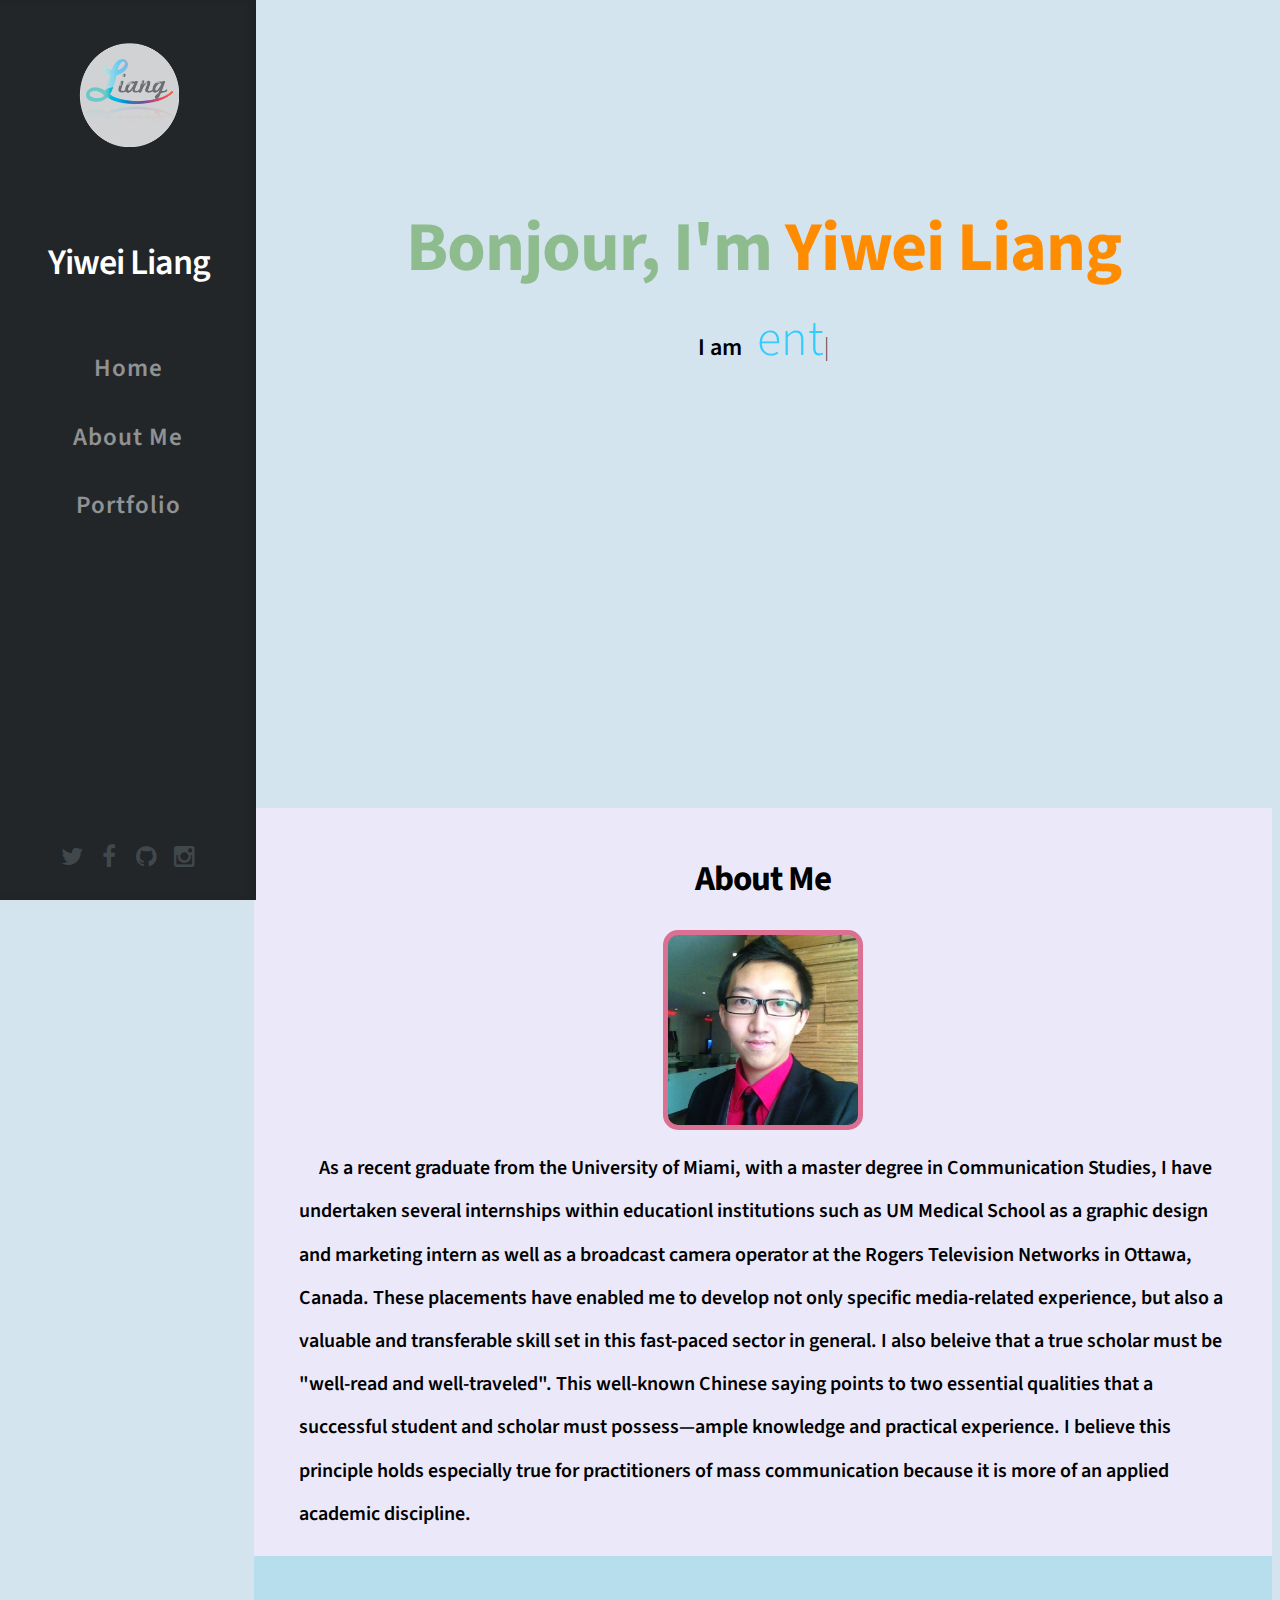
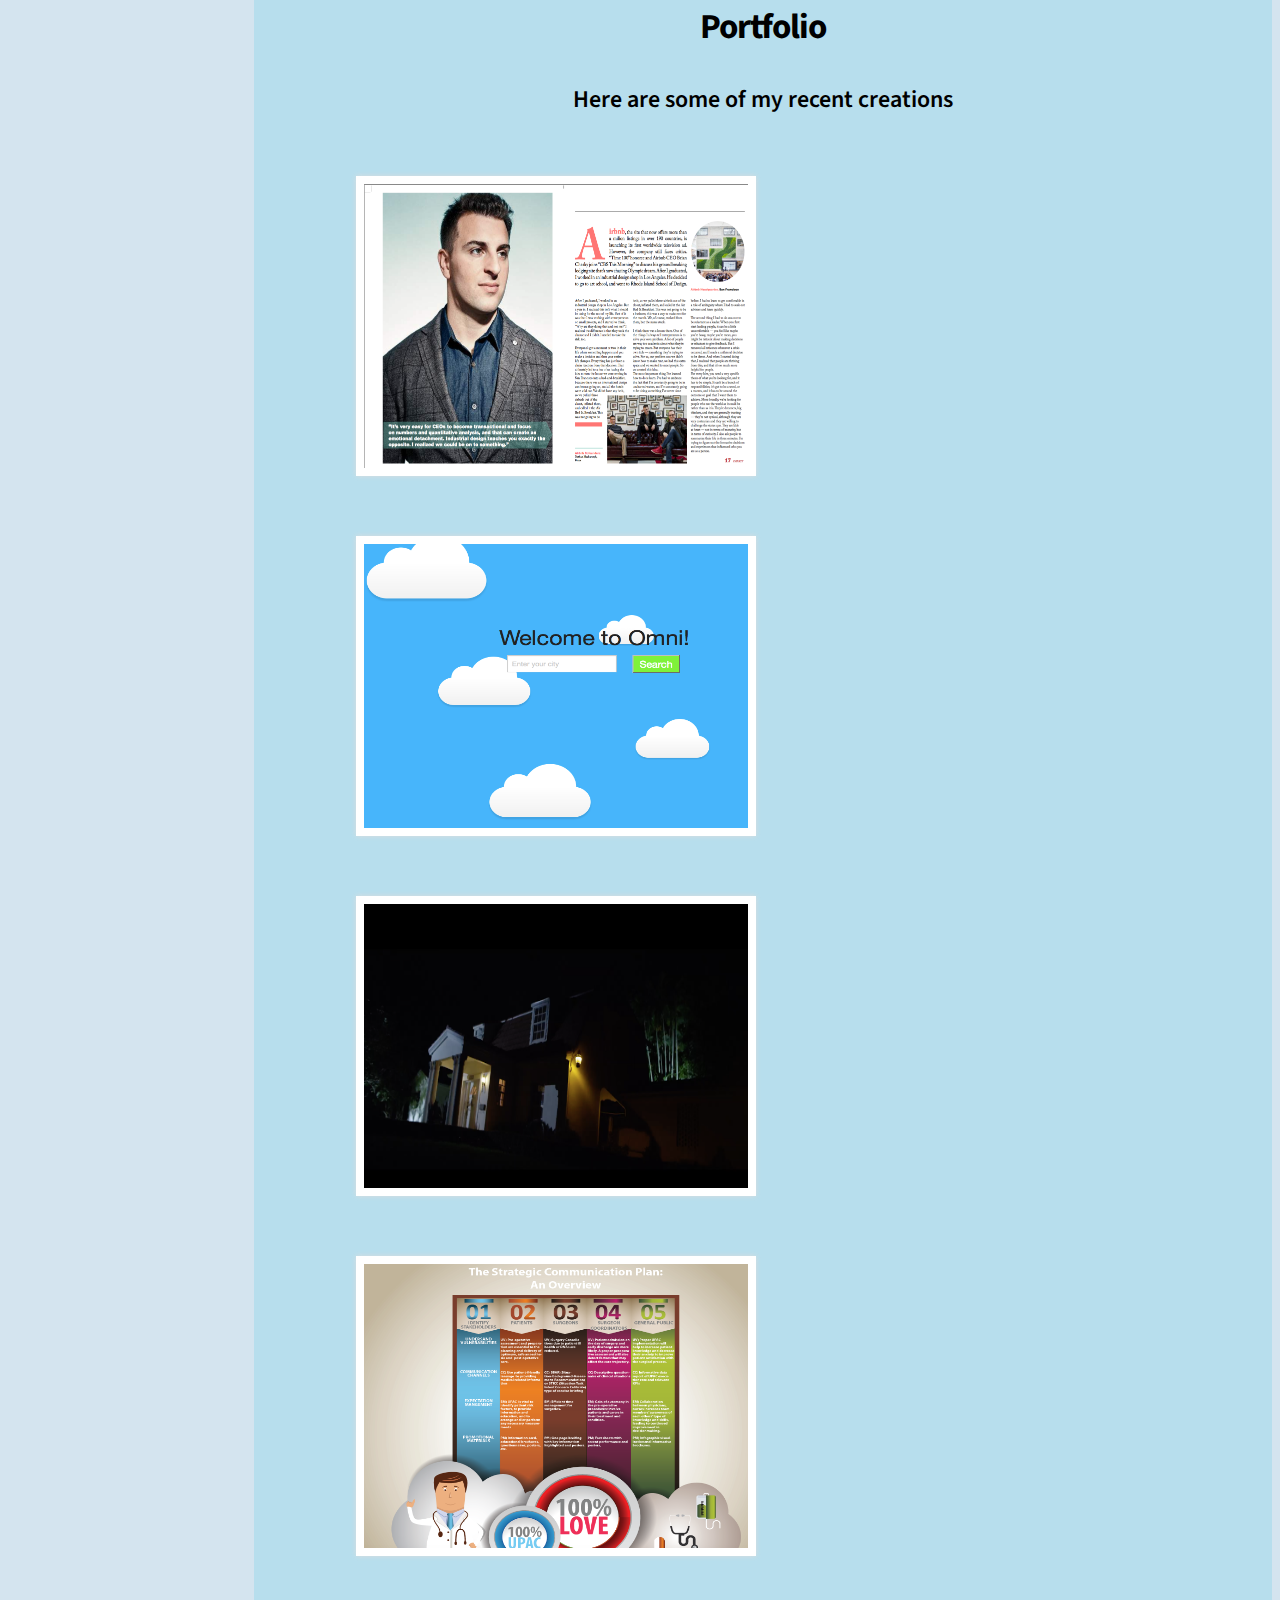
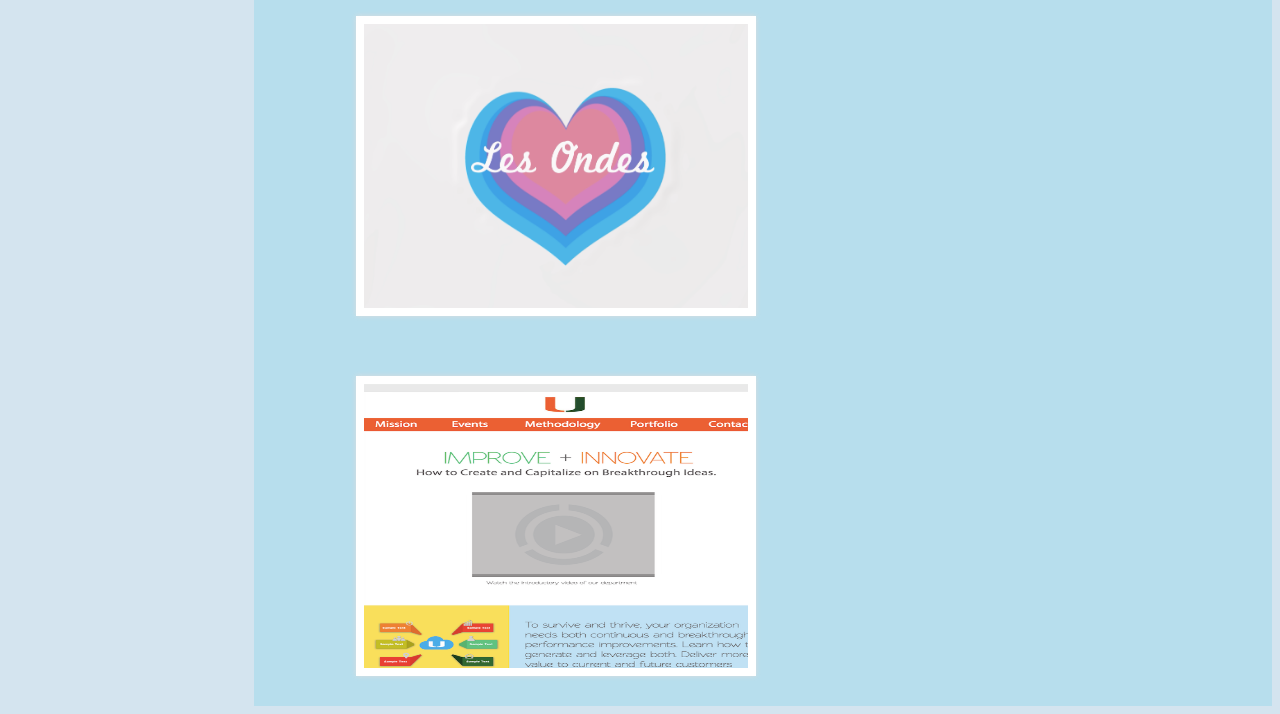
<file: index.html>
<!DOCTYPE HTML>
<html>
	<head>
		<title>Welcome to Yiwei Liang's Website</title>
		<meta charset="utf-8" />
		<meta name="viewport" content="width=device-width, initial-scale=1" />
		<link rel="stylesheet" href="assets/css/style.css" />
		<script src="http://ajax.googleapis.com/ajax/libs/jquery/1.9.1/jquery.min.js"></script>
		<script src="js/jquery.min.js"></script>
    <script src="js/type.js" type="text/javascript"></script>
    <script>
    $(function(){

        $("#typed").typed({
            stringsElement: $('#typed-strings'),
            typeSpeed: 40,
            backDelay: 3000,
            loop: false,
            contentType: 'html', 
            loopCount: false,
            callback: function(){ foo(); },
            resetCallback: function() { newTyped(); }
        });

        $(".reset").click(function(){
            $("#typed").typed('reset');
        });

    });

    function newTyped(){ /* A new typed object */ }

    function foo(){ console.log("Callback"); }

    </script>

    <style>
        .typed-cursor{
            opacity: 1;
            font-weight: 100;
            -webkit-animation: blink 0.7s infinite;
            -moz-animation: blink 0.7s infinite;
            -ms-animation: blink 0.7s infinite;
            -o-animation: blink 0.7s infinite;
            animation: blink 0.7s infinite;
        }
        @-keyframes blink{
            0% { opacity:1; }
            50% { opacity:0; }
            100% { opacity:1; }
        }
        @-webkit-keyframes blink{
            0% { opacity:1; }
            50% { opacity:0; }
            100% { opacity:1; }
        }
        @-moz-keyframes blink{
            0% { opacity:1; }
            50% { opacity:0; }
            100% { opacity:1; }
        }
        @-ms-keyframes blink{
            0% { opacity:1; }
            50% { opacity:0; }
            100% { opacity:1; }
        }
        @-o-keyframes blink{
            0% { opacity:1; }
            50% { opacity:0; }
            100% { opacity:1; }
        }
    </style>
		
	</head>
	<body>

			<div id="header">

				<div class="top">

						<div id="logo">
							<div class="ylogo"><img src="1.png" alt="logo" />
							</div>



        

							<h2 id="title">Yiwei Liang</h2>
						</div>
		
						<nav id="nav">
							<ul>
								<li><a href="#top">Home</a></li>
								<li><a href="#about">About Me</a></li>
							    <li><a href="#portfolio">Portfolio</a></li>
							
								
							</ul>
						</nav>

				</div>

				<div class="bottom">

				
						<ul class="icons">
							<li><a href="https://twitter.com/liang_yiwei" class="icon fa-twitter"><span class="label">Twitter</span></a></li>
							<li><a href="https://www.facebook.com/yiwei.liang.52" class="icon fa-facebook"><span class="label">Facebook</span></a></li>
							<li><a href="https://github.com/yiweiliang" class="icon fa-github"><span class="label">Github</span></a></li>
							<li><a href="https://instagram.com/yiweiliang/" class="icon fa-instagram"><span class="label">Instagram</span></a></li>
						</ul>

				</div>

			</div>

			<div id="main">

					<section  id="top" class="cover">
		
 <header>                                 
   	<h2 class="alt">Bonjour, I'm <span class="orange"> Yiwei Liang</span></h2> </header>
   	 <div id ="typed-strings">
     <p>I am <strong> enthusiastic</strong> about<strong> design.</strong></p> 
     <p>I am also <strong> passionate </strong> about <strong>filmmaking.</strong></p>
     <p>I love <strong> technology</strong> and believes <br />that the only way to thrive is to <strong> innovate.</strong></p>                  
     <p>I used to <strong> dream</strong> about being an industrial Designer.</p>  
     <p>I appreciate <strong>engaging stroytelling</strong> through <strong>Cinematography.</strong> </p> 
     <p>Life is too short to make a difference, <strong>Carpe Diem.</strong></p>     
     <p><strong>Follow Me</strong> on social media!</p>
      <p>Life is too short to make a difference, <strong>Carpe Diem.</strong></p>
      <p>I am <strong> enthusiastic</strong> about<strong> design.</strong></p> 
     <p>I am also <strong> passionate </strong> about <strong>filmmaking.</strong></p>
     <p>I love <strong> technology</strong> and believes <br />that the only way to thrive is to <strong> innovate.</strong></p> 
     <p><strong>Follow Me</strong> on social media!</p>                  
      </div> 

<span id="typed" style="white-space:pre;"></span>
</section>
	
					

<section id="about" class="two">

    <header>
		<h2>About Me</h2>
	</header>
<a href="resume/resume.html"><div class="morph">
</div></a>
 
<div class="bio"><p>&nbsp;&nbsp;&nbsp;&nbsp; As a recent graduate from the University of Miami, with a master degree 
 in Communication Studies, I have undertaken several internships within educationl institutions such as UM Medical School as a graphic design and marketing intern as well as a broadcast camera operator at the Rogers Television Networks in Ottawa, Canada. These placements have enabled me to develop not only specific media-related experience, but also a valuable and transferable skill set in this fast-paced sector in general. I also beleive that a true scholar must be "well-read and well-traveled". This well-known Chinese saying points to two essential qualities that a successful student and scholar must possess—ample knowledge and practical experience. I believe this principle holds especially true for practitioners of mass communication because it is more of an applied academic discipline.</p>
</div>
</section>

<section id="portfolio" class="three">
  <div class="container">
	<header>
	<h2>Portfolio</h2>
	</header>

	<p>Here are some of my recent creations</p>

	<div class="row">
<div class="4u 12u$(mobile)">
<a href='pages/magazine.html'><figure class="magazine">

<div class="overlay"><img src="images/pic03.png" alt="Magazine Design" width="400" height="300"></div>
  <figcaption><span class="description">Magazine Design</span></figcaption>
</figure></a>
								</div>
								
								
							</div>

							
								
			<a href='pages/weather.html'><figure class="magazine">

  <div class="overlay"><img src="images/pic04.png" alt="Weather App" width="400" height="300"></div>
  <figcaption><span class="description">Weather App</span></figcaption>
</figure></a>
								
								
					
<a href='pages/film.html'><figure class="film">
 
  <div class="overlay"><img src="images/pic05.png" alt="Short Film" width="400" height="300"></div>
  <figcaption><span class="description">Short Film</span></figcaption>
</figure></a>
								
								
	<a href="pages/graphic.html">
<figure class="film">
<div class="overlay">
	<img src="images/pic06.png" alt="Graphic Design" width="400" height="300">
  </div>
  <figcaption><span class="description">Graphic Design</span></figcaption>
</figure>
</a>
											

							
<a href="pages/cinematography.html">
<figure class="film">
<div class="overlay">
	<img src="images/pic07.png" alt="Cinematography" width="400" height="300">
  </div>
  <figcaption><span class="description">Cinematography</span></figcaption>
</figure>
</a>
								
						
							<a href='pages/website.html'>
									<figure class="graphic">

  <div class="overlay"><img src="images/pic08.png" alt="Website Design" width="400" height="300">
  </div>
  <figcaption><span class="description">Website Template Design</span></figcaption>
</figure>
</a>
								
								
					

					

					
						</div>
						</section>
					</div>

				


			
			
		
			
			

	</body>
</html>
</file>
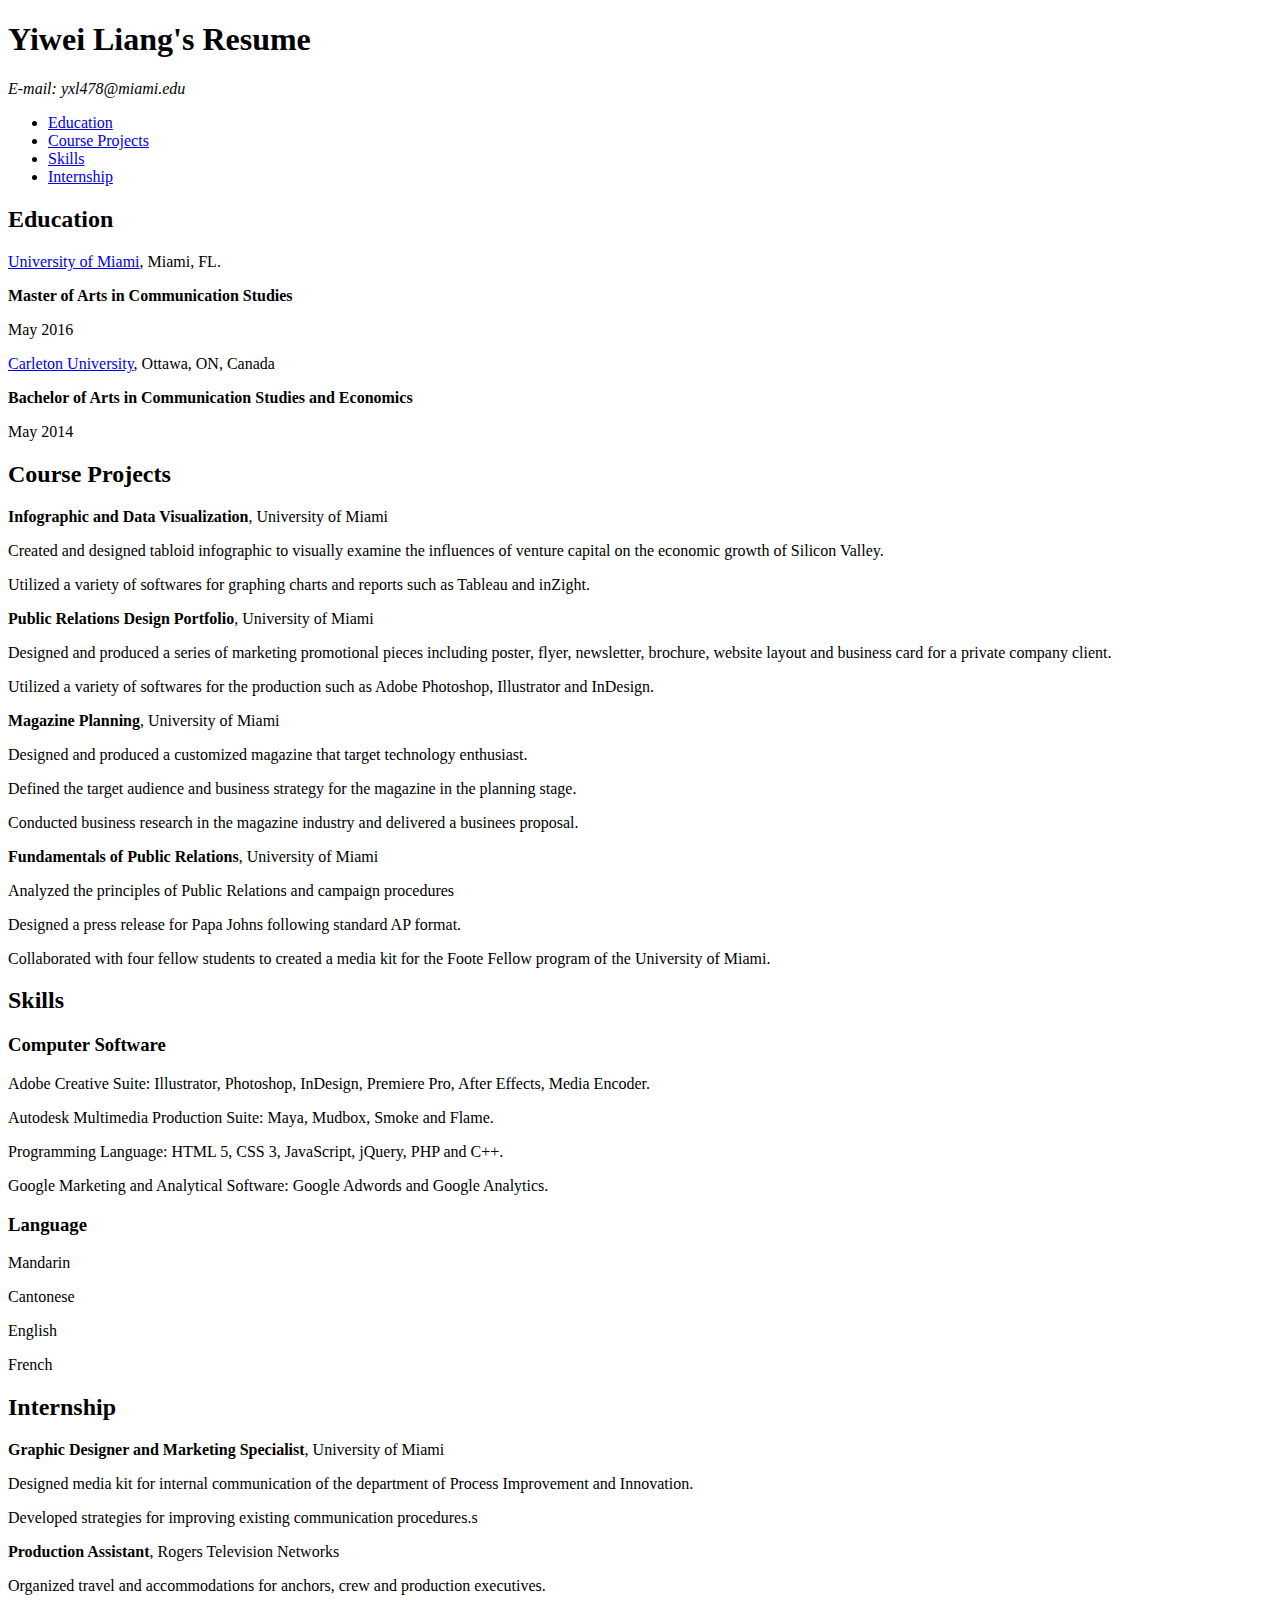
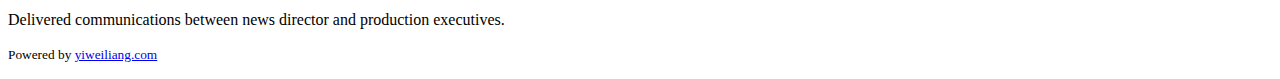
<file: old.html>
<!DOCTYPE html>
<html>
  <head>
    <meta charset="UTF-8" />
    <title>Yiwei Liang's resume</title>
  </head>

  <body>
    <header id="contact">
      <h1>Yiwei Liang's Resume</h1>
      <address>E-mail: yxl478@miami.edu</address>
    </header>

    <nav>
      <ul>
        <li><a href="#education">Education</a></li>
        <li><a href="#projects">Course Projects</a></li>
        <li><a href="#skills">Skills</a></li>
        <li><a href="#internship">Internship</a></li>
      </ul>
    </nav>

    <main>

      <section id="education">
        <h2>Education</h2>

        <article>           
        <p><a href="http://www.miami.edu">University of Miami</a>, Miami, FL.</p> 
        <p><strong>Master of Arts in Communication Studies</strong> <p>May 2016</p>
        </article>

        <article>           
        <p><a href="http://www.carleton.ca">Carleton University</a>, Ottawa, ON, Canada</p> 
        <p><strong>Bachelor of Arts in Communication Studies and Economics</strong> <p>May 2014</p>
        </article>
      </section>


      <section id="projects">
        <h2>Course Projects</h2>

        <article>
          <p><strong>Infographic and Data Visualization</strong>, University of Miami<p>
          <p>Created and designed tabloid infographic to visually examine the influences of venture capital on the economic growth of Silicon Valley.</p>
          <p>Utilized a variety of softwares for graphing charts and reports such as Tableau and inZight.</p>
        </article>

        <article>
          <p><strong>Public Relations Design Portfolio</strong>, University of Miami<p>
          <p>Designed and produced a series of marketing promotional pieces including poster, flyer, newsletter, brochure, website layout and business card for a private company client.</p>
          <p>Utilized a variety of softwares for the production such as Adobe Photoshop, Illustrator and InDesign.</p>
        </article>

        <article>
          <p><strong>Magazine Planning</strong>, University of Miami<p>
          <p>Designed and produced a customized magazine that target technology enthusiast.
          </p>
          <p>Defined the target audience and business strategy for the magazine in the planning stage.</p>
          <p>Conducted business research in the magazine industry and delivered a businees proposal.</p>
        </article>

        <article>
          <p><strong>Fundamentals of Public Relations</strong>, University of Miami<p>
          
          <p>Analyzed the principles of Public Relations and campaign procedures
          </p>
          <p>Designed a press release for Papa Johns following standard AP format.</p>
          <p>Collaborated with four fellow students to created a media kit for the Foote Fellow program of the University of Miami.</p>
        </article> 
      
      </section>
         <section id="skills">
        
        <h2>Skills</h2>
        <article>            
        
          <h3>Computer Software</h3>
          <p>Adobe Creative Suite: Illustrator, Photoshop, InDesign, Premiere Pro, After Effects, Media Encoder.</p>
          <p>Autodesk Multimedia Production Suite: Maya, Mudbox, Smoke and Flame.</p>
          <p>Programming Language: HTML 5, CSS 3, JavaScript, jQuery, PHP and C++.</p>
          <p>Google Marketing and Analytical Software: Google Adwords and Google Analytics.</p>

        </article>

        <article>            
          <h3>Language</h3>
          <p>Mandarin</p>
          <p>Cantonese</p>
          <p>English</p>
          <p>French</p>
        </article>

      </section>

      <section id="internship">
        
        <h2>Internship</h2>
        <article>
          <p><strong>Graphic Designer and Marketing Specialist</strong>, University of Miami<p>
          <p>Designed media kit for internal communication of the department of Process Improvement and Innovation.</p>
          <p>Developed strategies for improving existing communication procedures.s</p>
        </article>

        <article>
          <p><strong>Production Assistant</strong>, Rogers Television Networks<p>
          <p>Organized travel and accommodations for anchors, crew and production executives.</p>
          <p>Delivered communications between news director and production executives.</p>
        </article>
      </section>
    </main>

    <footer>
      <p> <small>Powered by <a href="http://www.yiweiliang.com">yiweiliang.com</a></small></p>
    </footer>
  
  </body>
</html>
</file>
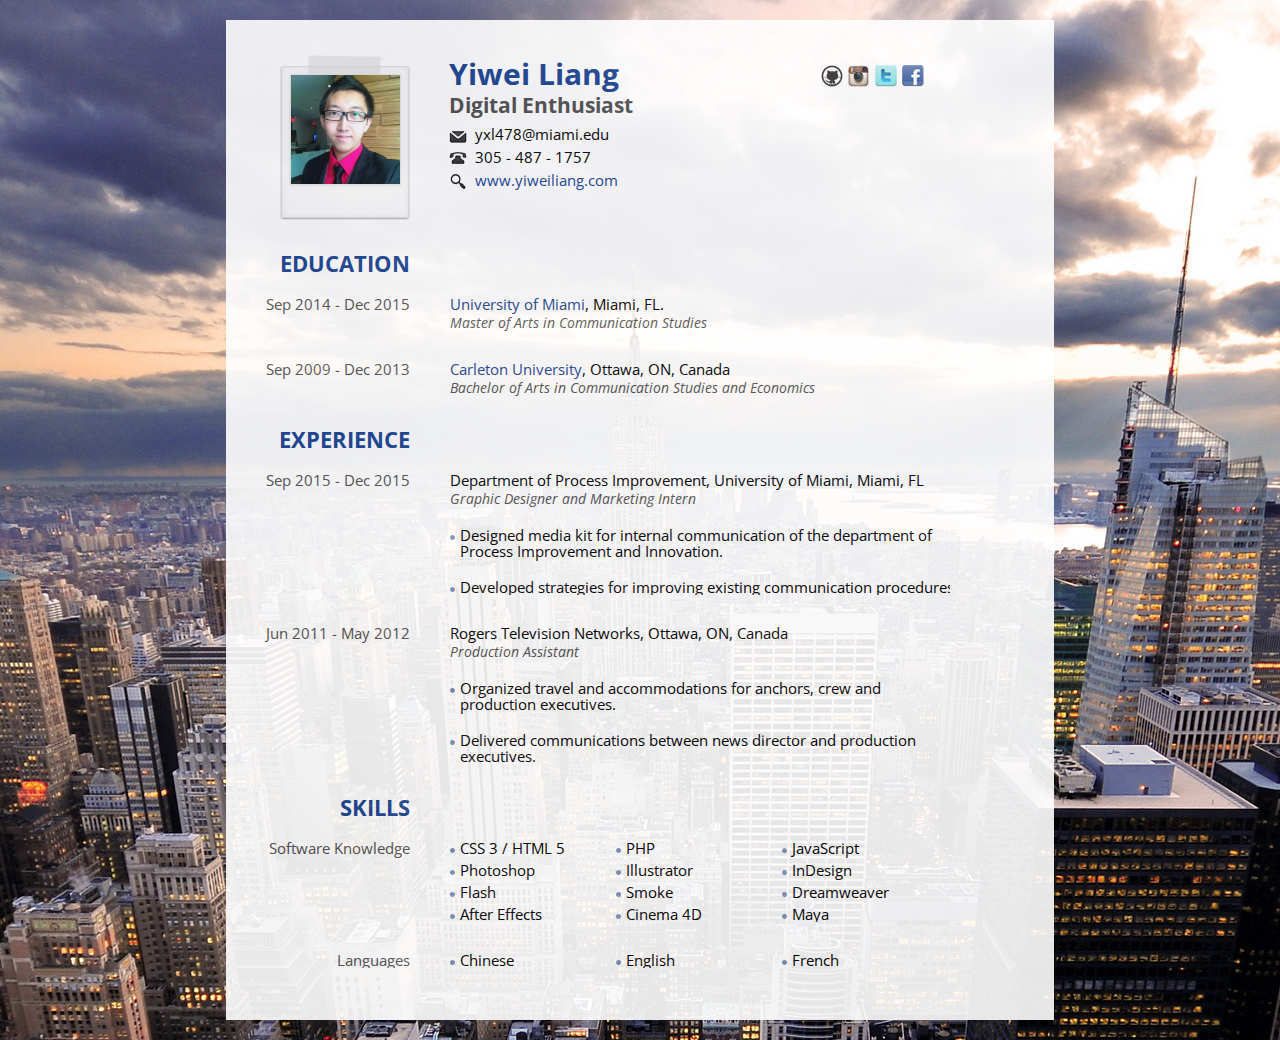
<file: resume.html>
<!DOCTYPE html>
<html>
<head>
<meta http-equiv="Content-Type" content="text/html; charset=UTF-8" />
<title>Resume</title>
<link type="text/css" rel="stylesheet" media="screen" href="css/stylesheet.css"/>
<link type="text/css" rel="stylesheet" media="print" href="css/print.css" />
<link href="https://fonts.googleapis.com/css?family=Open+Sans" rel="stylesheet"type="text/css">
</head>
<body>
 
    <div id="paper">

        <div class="entry">
          <img class="portrait" src="images/image.jpg" alt="Yiwei Liang" />
          <div class="self">
            <h1 class="name">Yiwei Liang<br />
              <span>Digital Enthusiast</span></h1>
            <ul>
              <li class="email">yxl478@miami.edu</li>
              <li class="tel">305 - 487 - 1757</li>
              <li class="web"><a href="https://www.yiweiliang.com">www.yiweiliang.com</a></li>
            </ul>
          </div>
          <div class="social">
            <ul>
              <li><a href="https://github.com/yiweiliang" title="github"><img src="images/icn-github.jpg" alt="GitHub Page"/></a></li>
              <li><a href="https://instagram.com/yiweiliang/" title="instagram"><img src="images/icn-instagram.jpg" alt="Instagram Page" /></a></li>
              <li><a href="https://twitter.com/liang_yiwei" title="Twitter"><img src="images/icn-twitter.jpg" alt="Twitter Page" /></a></li>
              <li><a href="https://www.facebook.com/yiwei.liang.52" title="Facebook"><img src="images/icn-facebook.jpg" alt="Facebook Page" /></a></li>
            </ul>
          </div>
        </div>
       
        <div class="entry">
          <h2>EDUCATION</h2>
          <div class="content">
            <h3>Sep 2014 - Dec 2015</h3>
            <p><a href="http://www.miami.edu">University of Miami</a>, Miami, FL.<br />
              <em>Master of Arts in Communication Studies</em></p>
          </div>
          <div class="content">
            <h3>Sep 2009 - Dec 2013</h3>
            <p><a href="http://www.carleton.ca">Carleton University</a>, Ottawa, ON, Canada <br />
            <em>Bachelor of Arts in Communication Studies and Economics</em></p>
          </div>
        </div>
        <div class="entry">
          <h2>EXPERIENCE</h2>
          <div class="content">
            <h3>Sep 2015 - Dec 2015</h3>
            <p>Department of Process Improvement, University of Miami, Miami, FL <br />
              <em>Graphic Designer and Marketing Intern</em></p>
            <ul class="info">
              <li>Designed media kit for internal communication of the department of Process Improvement and Innovation.</li>
              <li>Developed strategies for improving existing communication procedures.</li>
            </ul>
          </div>
          <div class="content">
            <h3>Jun 2011 - May 2012</h3>
            <p>Rogers Television Networks, Ottawa, ON, Canada <br />
              <em>Production Assistant</em></p>
            <ul class="info">
              <li>Organized travel and accommodations for anchors, crew and production executives.</li>
              <li>Delivered communications between news director and production executives.</li>
            </ul>
          </div>
        </div>
        <div class="entry">
          <h2>SKILLS</h2>
          <div class="content">
            <h3>Software Knowledge</h3>
            <ul class="skills">
              <li>CSS 3 / HTML 5</li>
              <li>PHP</li>
              <li>JavaScript</li>
              <li>Photoshop</li>
              <li>Illustrator</li>
              <li>InDesign</li>
              <li>Flash</li>
              <li>Smoke</li>
              <li>Dreamweaver</li>
              <li>After Effects</li>
              <li>Cinema 4D</li>
              <li>Maya</li>
            </ul>
          </div>
          <div class="content">
            <h3>Languages</h3>
            <ul class="skills">
              <li>Chinese</li>
              <li>English</li>
              <li>French</li>
            </ul>
          </div>
        </div>
        
      </div>

</body>
</html>
</file>
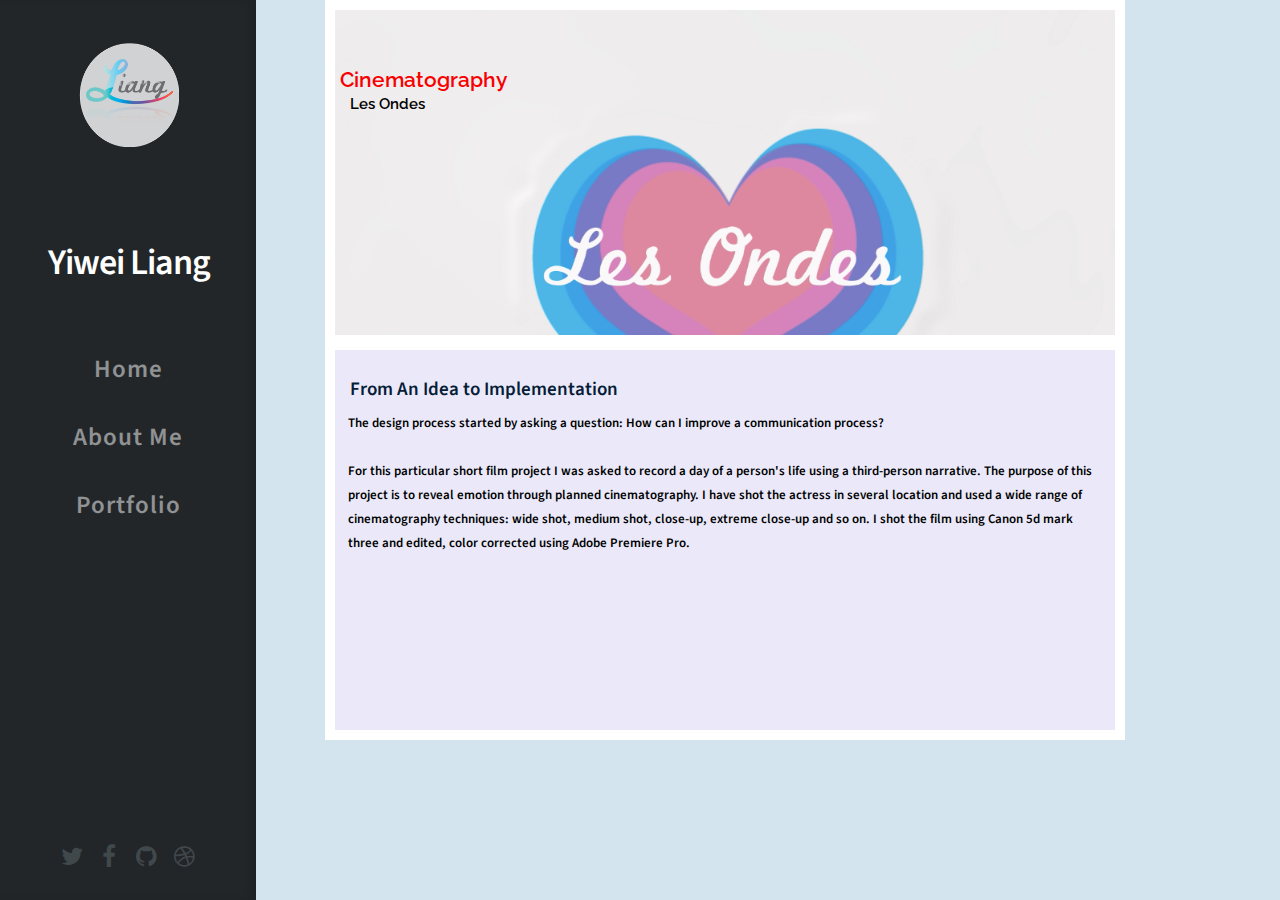
<file: pages/cinematography.html>
<!DOCTYPE html>
<html>
<head>
<title>Welcome to Yiwei Liang's Website</title>
<meta http-equiv="Content-Type" content="text/html; charset=utf-8" />
<meta name="viewport" content="width=device-width, initial-scale=1" />
<link rel="stylesheet" type="text/css" href="stylesheet/cinematography.css" />
<link rel="stylesheet" href="../assets/css/style.css" />
</head>
<body>
<div id="header">

        <div class="top">

            <div id="logo">
              <div class="ylogo"><img src="../images/1.png" alt="logo"/>
              </div>
            <h2 id="title">Yiwei Liang</h2>
            </div>
    
              <nav id="nav">
              <ul>
                <li><a href="../index.html">Home</a></li>
                <li><a href="../index.html#about">About Me</a></li>
                <li><a href="../index.html#portfolio">Portfolio</a></li>
              </ul>
            </nav>

        </div>

        <div class="bottom">

        
            <ul class="icons">
              <li><a href="#" class="icon fa-twitter"><span class="label">Twitter</span></a></li>
              <li><a href="#" class="icon fa-facebook"><span class="label">Facebook</span></a></li>
              <li><a href="#" class="icon fa-github"><span class="label">Github</span></a></li>
              <li><a href="#" class="icon fa-dribbble"><span class="label">Dribbble</span></a></li>
            </ul>

        </div>

      </div>

<div id="Main">
  <section  id="top" class="cover">
  <div class="picture">
    <div id="headerTitle">Cinematography</div>
    <div id="headerSubtext">Les Ondes</div>
  </div>

<div class="contentBox">
  <div class="innerBox">
    <div class="contentTitle">From An Idea to Implementation</div>
    <div class="contentText">
      <p>The design process started by asking a question: How can I improve a communication process?</p>
      <br />
      <p>For this particular short film project I was asked to record a day of a person's life using a third-person narrative. The purpose of this project is to reveal emotion through planned cinematography. I have shot the actress in several location and used a wide range of cinematography techniques: wide shot, medium shot, close-up, extreme close-up and so on.  I shot the film using Canon 5d mark three and edited, color corrected using Adobe Premiere Pro.</p>
      <br />
      <p></p>
    </div>

   </div> 
 </div>
  </section>
</div>
    
</body>
</html>
</file>
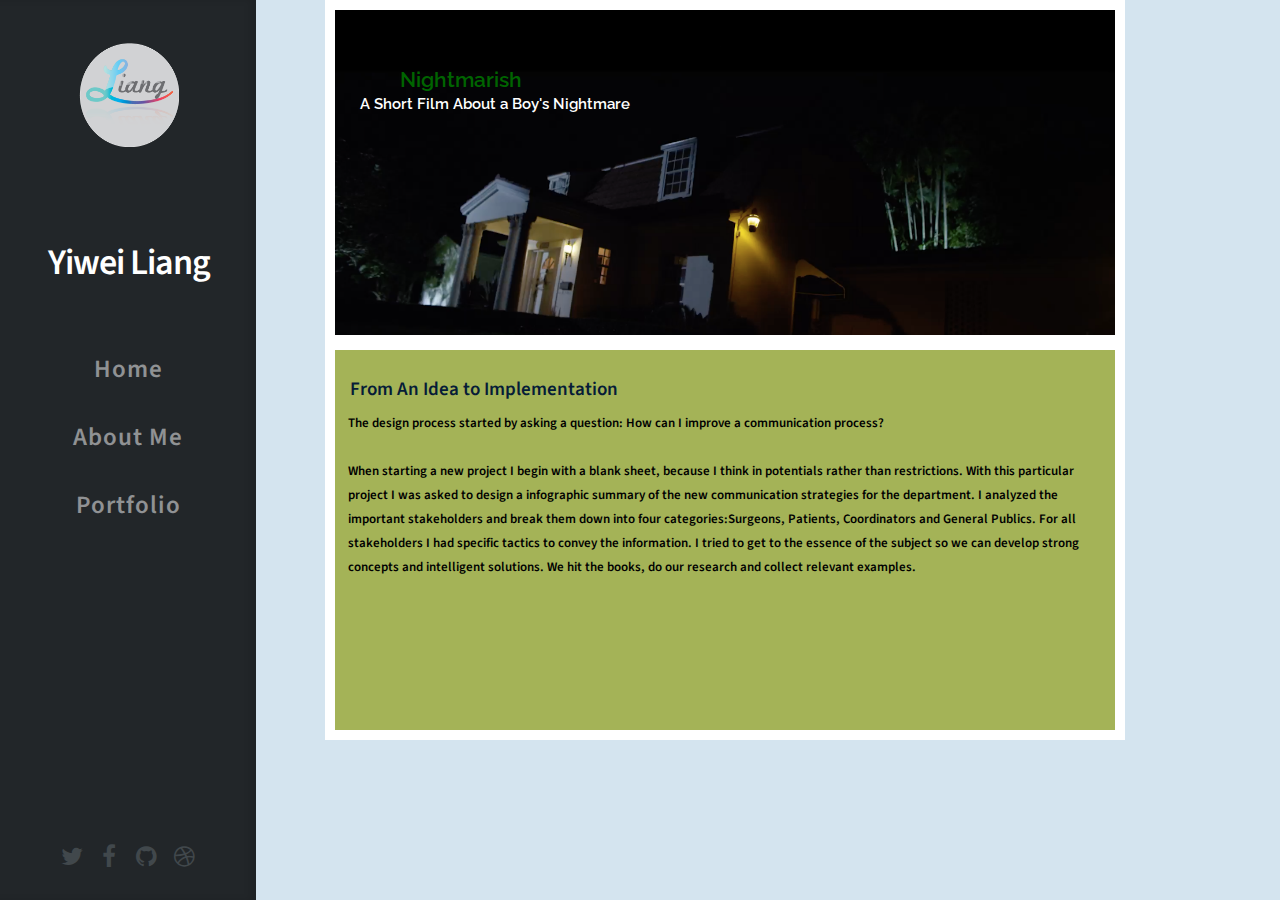
<file: pages/film.html>
<!DOCTYPE html>
<html>
<head>
<title>Welcome to Yiwei Liang's Website</title>
<meta http-equiv="Content-Type" content="text/html; charset=utf-8" />
<meta name="viewport" content="width=device-width, initial-scale=1" />
<link rel="stylesheet" type="text/css" href="stylesheet/film.css" />
<link rel="stylesheet" href="../assets/css/style.css" />
</head>
<body>
<div id="header">

        <div class="top">

            <div id="logo">
              <div class="ylogo"><img src="../images/1.png" alt="logo"/>
              </div>
            <h2 id="title">Yiwei Liang</h2>
            </div>
    
              <nav id="nav">
              <ul>
                <li><a href="../index.html">Home</a></li>
                <li><a href="../index.html#about">About Me</a></li>
                <li><a href="../index.html#portfolio">Portfolio</a></li>
              </ul>
            </nav>

        </div>

        <div class="bottom">

        
            <ul class="icons">
              <li><a href="#" class="icon fa-twitter"><span class="label">Twitter</span></a></li>
              <li><a href="#" class="icon fa-facebook"><span class="label">Facebook</span></a></li>
              <li><a href="#" class="icon fa-github"><span class="label">Github</span></a></li>
              <li><a href="#" class="icon fa-dribbble"><span class="label">Dribbble</span></a></li>
            </ul>

        </div>

      </div>

<div id="Main">
  <section  id="top" class="cover">
  <div class="picture">
    <div id="headerTitle">Nightmarish</div>
    <div id="headerSubtext">A Short Film About a Boy's Nightmare</div>
  </div>

<div class="contentBox">
  <div class="innerBox">
    <div class="contentTitle">From An Idea to Implementation</div>
    <div class="contentText">
      <p>The design process started by asking a question: How can I improve a communication process?</p>
      <br />
      <p>When starting a new project I begin with a blank sheet, because I think in potentials rather than restrictions. With this particular project I was asked to design a infographic summary of the new communication strategies for the department. I analyzed the important stakeholders and break them down into four categories:Surgeons, Patients, Coordinators and General Publics. For all stakeholders I had specific tactics to convey the information. I tried to get to the essence of the subject so we can develop strong concepts and intelligent solutions. We hit the books, do our research and collect relevant examples.</p>
      <br />
      <p></p>
    </div>

   </div> 
 </div>
  </section>
</div>
    
</body>
</html>
</file>
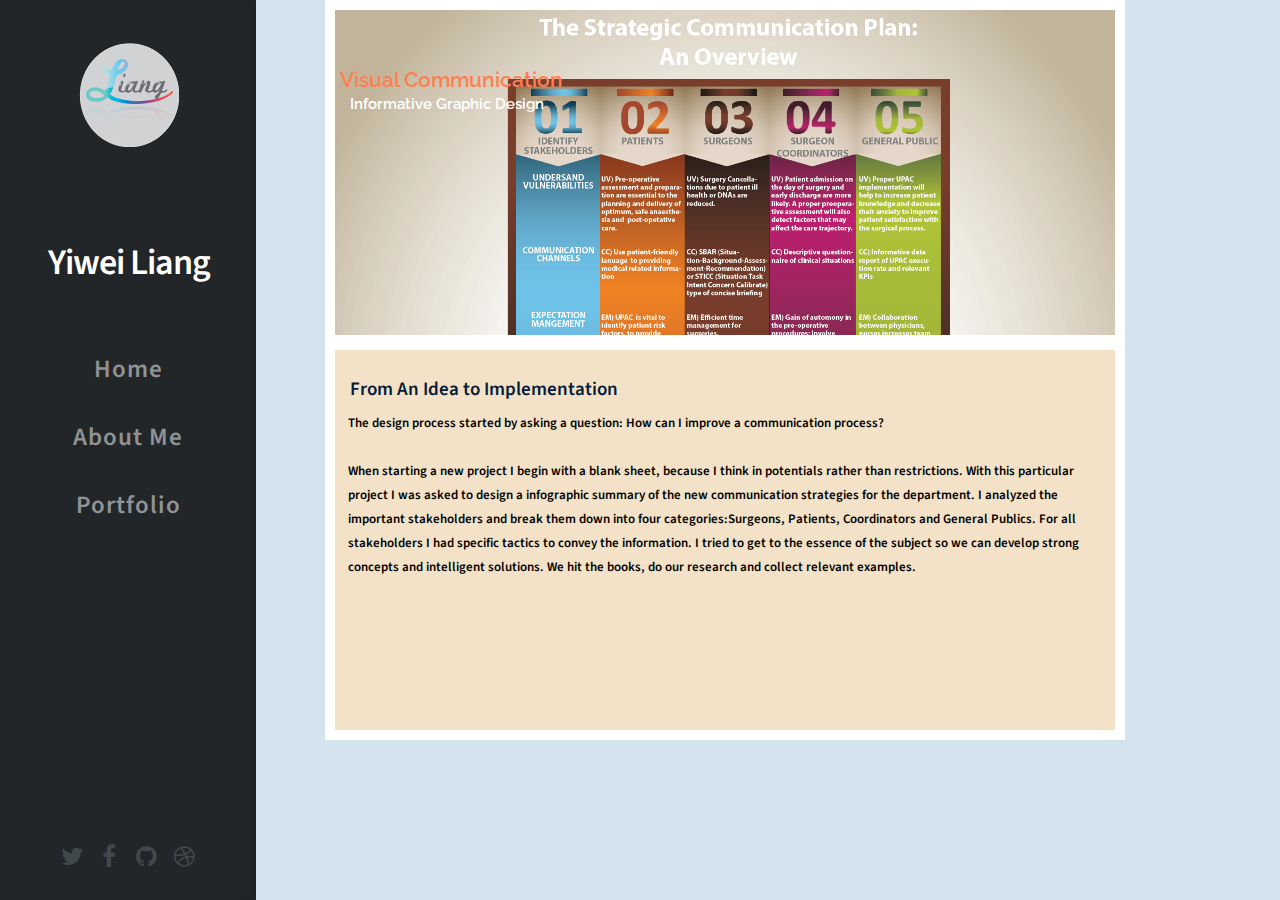
<file: pages/graphic.html>
<!DOCTYPE html>
<html>
<head>
<title>Welcome to Yiwei Liang's Website</title>
<meta http-equiv="Content-Type" content="text/html; charset=utf-8" />
<meta name="viewport" content="width=device-width, initial-scale=1" />
<link rel="stylesheet" type="text/css" href="stylesheet/graphic.css" />
<link rel="stylesheet" href="../assets/css/style.css" />
</head>
<body>
<div id="header">

        <div class="top">

            <div id="logo">
              <div class="ylogo"><img src="../images/1.png" alt="logo"/>
              </div>
            <h2 id="title">Yiwei Liang</h2>
            </div>
    
              <nav id="nav">
              <ul>
                <li><a href="../index.html">Home</a></li>
                <li><a href="../index.html#about">About Me</a></li>
                <li><a href="../index.html#portfolio">Portfolio</a></li>
              </ul>
            </nav>

        </div>

        <div class="bottom">

        
            <ul class="icons">
              <li><a href="#" class="icon fa-twitter"><span class="label">Twitter</span></a></li>
              <li><a href="#" class="icon fa-facebook"><span class="label">Facebook</span></a></li>
              <li><a href="#" class="icon fa-github"><span class="label">Github</span></a></li>
              <li><a href="#" class="icon fa-dribbble"><span class="label">Dribbble</span></a></li>
            </ul>

        </div>

      </div>

<div id="Main">
  <section  id="top" class="cover">
  <div class="picture">
    <div id="headerTitle">Visual Communication </div>
    <div id="headerSubtext">Informative Graphic Design</div>
  </div>

<div class="contentBox">
  <div class="innerBox">
    <div class="contentTitle">From An Idea to Implementation</div>
    <div class="contentText">
      <p>The design process started by asking a question: How can I improve a communication process?</p>
      <br />
      <p>When starting a new project I begin with a blank sheet, because I think in potentials rather than restrictions. With this particular project I was asked to design a infographic summary of the new communication strategies for the department. I analyzed the important stakeholders and break them down into four categories:Surgeons, Patients, Coordinators and General Publics. For all stakeholders I had specific tactics to convey the information. I tried to get to the essence of the subject so we can develop strong concepts and intelligent solutions. We hit the books, do our research and collect relevant examples.</p>
      <br />
      <p></p>
    </div>

   </div> 
 </div>
  </section>
</div>
    
</body>
</html>
</file>
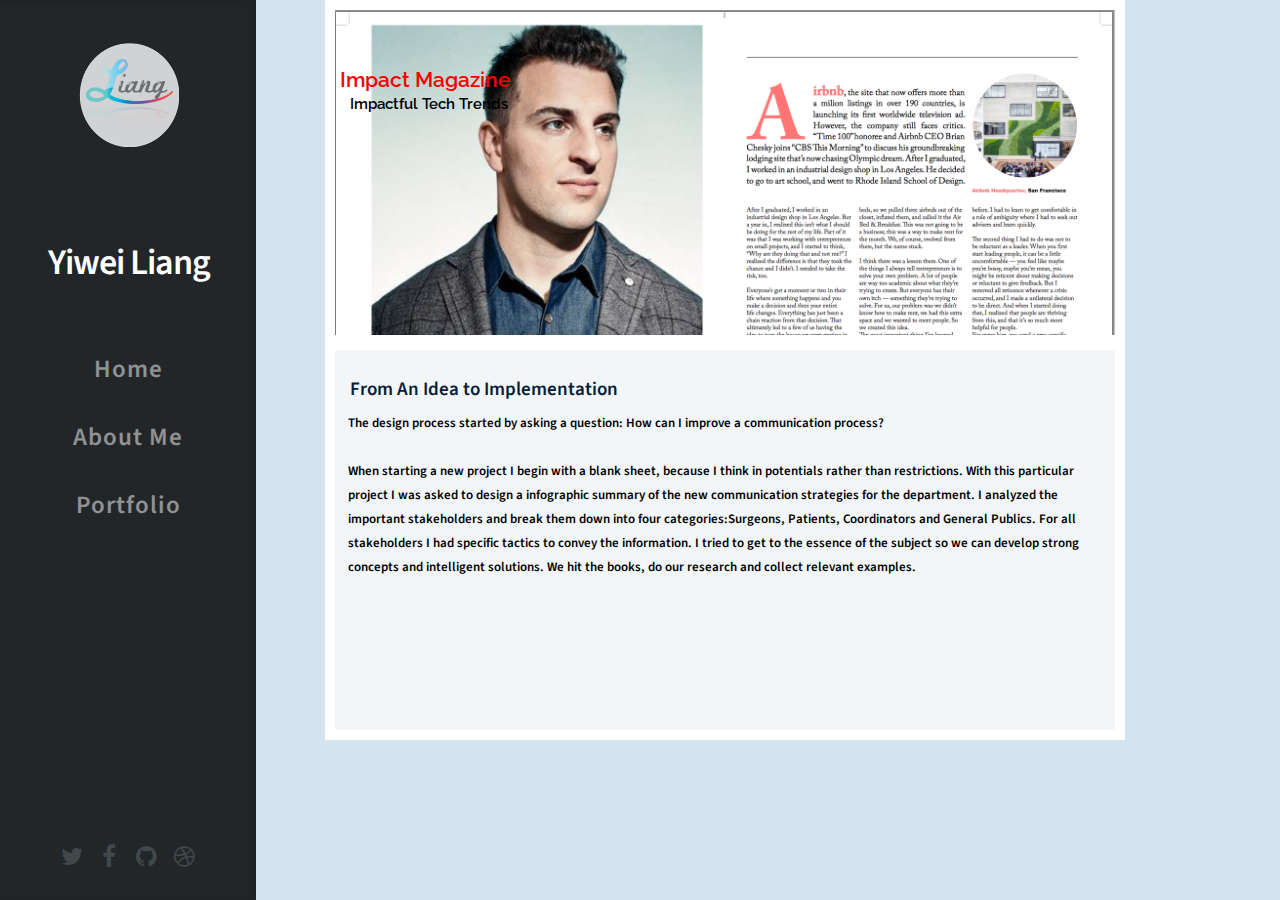
<file: pages/magazine.html>
<!DOCTYPE html>
<html>
<head>
<title>Welcome to Yiwei Liang's Website</title>
<meta http-equiv="Content-Type" content="text/html; charset=utf-8" />
<meta name="viewport" content="width=device-width, initial-scale=1" />
<link rel="stylesheet" type="text/css" href="stylesheet/magazine.css" />
<link rel="stylesheet" href="../assets/css/style.css" />
</head>
<body>
<div id="header">

        <div class="top">

            <div id="logo">
              <div class="ylogo"><img src="../images/1.png" alt="logo"/>
              </div>
            <h2 id="title">Yiwei Liang</h2>
            </div>
    
              <nav id="nav">
              <ul>
                <li><a href="../index.html">Home</a></li>
                <li><a href="../index.html#about">About Me</a></li>
                <li><a href="../index.html#portfolio">Portfolio</a></li>
              </ul>
            </nav>

        </div>

        <div class="bottom">

        
            <ul class="icons">
              <li><a href="#" class="icon fa-twitter"><span class="label">Twitter</span></a></li>
              <li><a href="#" class="icon fa-facebook"><span class="label">Facebook</span></a></li>
              <li><a href="#" class="icon fa-github"><span class="label">Github</span></a></li>
              <li><a href="#" class="icon fa-dribbble"><span class="label">Dribbble</span></a></li>
            </ul>

        </div>

      </div>

<div id="Main">
  <section  id="top" class="cover">
  <div class="picture">
    <div id="headerTitle">Impact Magazine</div>
    <div id="headerSubtext">Impactful Tech Trends</div>
  </div>

<div class="contentBox">
  <div class="innerBox">
    <div class="contentTitle">From An Idea to Implementation</div>
    <div class="contentText">
      <p>The design process started by asking a question: How can I improve a communication process?</p>
      <br />
      <p>When starting a new project I begin with a blank sheet, because I think in potentials rather than restrictions. With this particular project I was asked to design a infographic summary of the new communication strategies for the department. I analyzed the important stakeholders and break them down into four categories:Surgeons, Patients, Coordinators and General Publics. For all stakeholders I had specific tactics to convey the information. I tried to get to the essence of the subject so we can develop strong concepts and intelligent solutions. We hit the books, do our research and collect relevant examples.</p>
      <br />
      <p></p>
    </div>

   </div> 
 </div>
  </section>
</div>
    
</body>
</html>
</file>
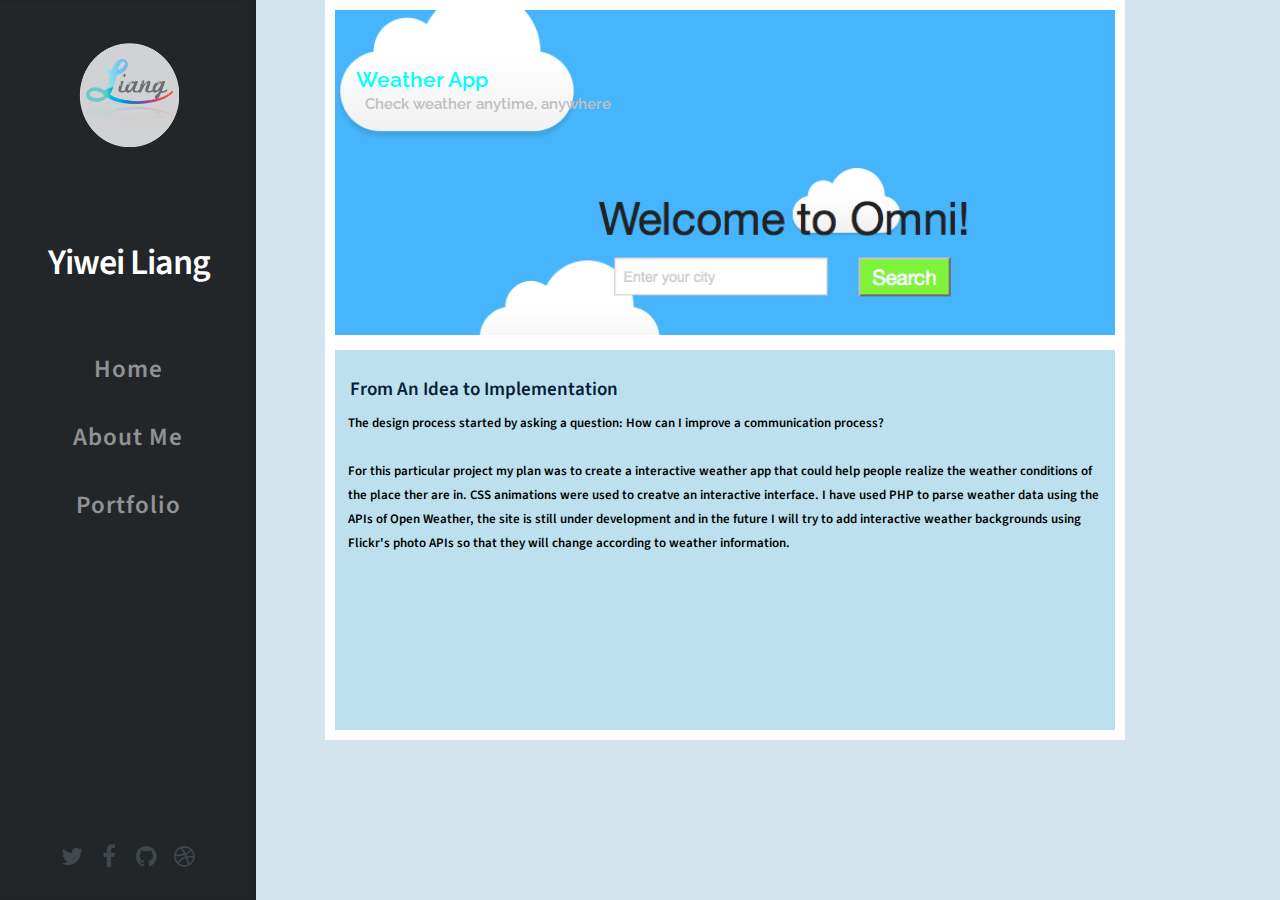
<file: pages/weather.html>
<!DOCTYPE html>
<html>
<head>
<title>Welcome to Yiwei Liang's Website</title>
<meta http-equiv="Content-Type" content="text/html; charset=utf-8" />
<meta name="viewport" content="width=device-width, initial-scale=1" />
<link rel="stylesheet" type="text/css" href="stylesheet/omni.css" />
<link rel="stylesheet" href="../assets/css/style.css" />
</head>
<body>
<div id="header">

        <div class="top">

            <div id="logo">
              <div class="ylogo"><img src="../images/1.png" alt="logo"/>
              </div>
            <h2 id="title">Yiwei Liang</h2>
            </div>
    
              <nav id="nav">
              <ul>
                <li><a href="../index.html">Home</a></li>
                <li><a href="../index.html#about">About Me</a></li>
                <li><a href="../index.html#portfolio">Portfolio</a></li>
              </ul>
            </nav>

        </div>

        <div class="bottom">

        
            <ul class="icons">
              <li><a href="#" class="icon fa-twitter"><span class="label">Twitter</span></a></li>
              <li><a href="#" class="icon fa-facebook"><span class="label">Facebook</span></a></li>
              <li><a href="#" class="icon fa-github"><span class="label">Github</span></a></li>
              <li><a href="#" class="icon fa-dribbble"><span class="label">Dribbble</span></a></li>
            </ul>

        </div>

      </div>

<div id="Main">
  <section  id="top" class="cover">
  <div class="picture">
    <div id="headerTitle">Weather App</div>
    <div id="headerSubtext">Check weather anytime, anywhere</div>
  </div>

<div class="contentBox">
  <div class="innerBox">
    <div class="contentTitle">From An Idea to Implementation</div>
    <div class="contentText">
      <p>The design process started by asking a question: How can I improve a communication process?</p>
      <br />
      <p>For this particular project my plan was to create a interactive weather app that could help people realize the weather conditions of the place ther are in. CSS animations were used to creatve an interactive interface. I have used PHP to parse weather data using the APIs of Open Weather, the site is still under development and in the future I will try to add interactive weather backgrounds using Flickr's photo APIs so that they will change according to weather information.</p>
      <br />
      <p></p>
    </div>

   </div> 
 </div>
  </section>
</div>
    
</body>
</html>
</file>
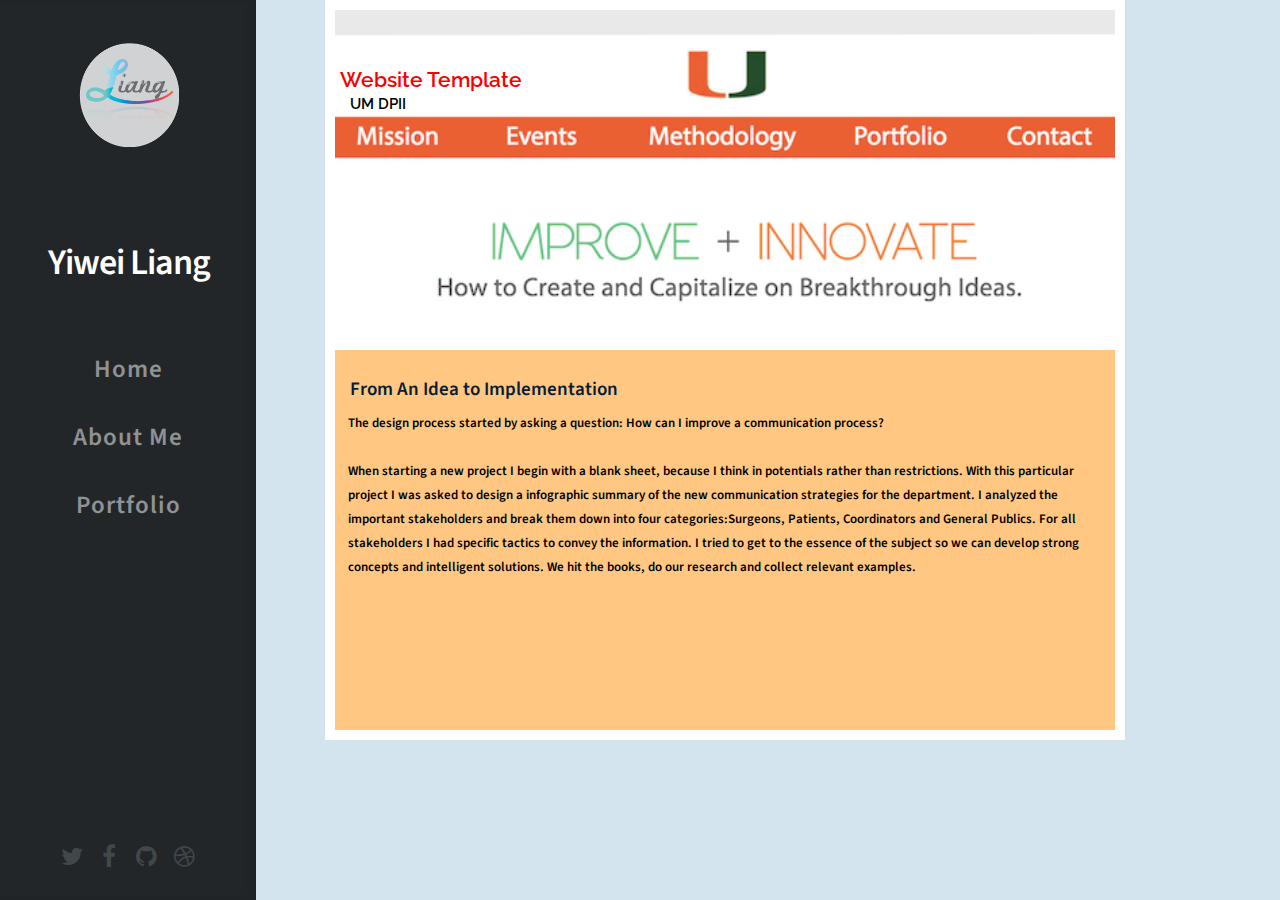
<file: pages/website.html>
<!DOCTYPE html>
<html>
<head>
<title>Welcome to Yiwei Liang's Website</title>
<meta http-equiv="Content-Type" content="text/html; charset=utf-8" />
<meta name="viewport" content="width=device-width, initial-scale=1" />
<link rel="stylesheet" type="text/css" href="stylesheet/website.css" />
<link rel="stylesheet" href="../assets/css/style.css" />
</head>
<body>
<div id="header">

        <div class="top">

            <div id="logo">
              <div class="ylogo"><img src="../images/1.png" alt="logo"/>
              </div>
            <h2 id="title">Yiwei Liang</h2>
            </div>
    
              <nav id="nav">
              <ul>
                <li><a href="../index.html">Home</a></li>
                <li><a href="../index.html#about">About Me</a></li>
                <li><a href="../index.html#portfolio">Portfolio</a></li>
              </ul>
            </nav>

        </div>

        <div class="bottom">

        
            <ul class="icons">
              <li><a href="#" class="icon fa-twitter"><span class="label">Twitter</span></a></li>
              <li><a href="#" class="icon fa-facebook"><span class="label">Facebook</span></a></li>
              <li><a href="#" class="icon fa-github"><span class="label">Github</span></a></li>
              <li><a href="#" class="icon fa-dribbble"><span class="label">Dribbble</span></a></li>
            </ul>

        </div>

      </div>

<div id="Main">
  <section  id="top" class="cover">
  <div class="picture">
    <div id="headerTitle">Website Template</div>
    <div id="headerSubtext">UM DPII</div>
  </div>

<div class="contentBox">
  <div class="innerBox">
    <div class="contentTitle">From An Idea to Implementation</div>
    <div class="contentText">
      <p>The design process started by asking a question: How can I improve a communication process?</p>
      <br />
      <p>When starting a new project I begin with a blank sheet, because I think in potentials rather than restrictions. With this particular project I was asked to design a infographic summary of the new communication strategies for the department. I analyzed the important stakeholders and break them down into four categories:Surgeons, Patients, Coordinators and General Publics. For all stakeholders I had specific tactics to convey the information. I tried to get to the essence of the subject so we can develop strong concepts and intelligent solutions. We hit the books, do our research and collect relevant examples.</p>
      <br />
      <p></p>
    </div>

   </div> 
 </div>
  </section>
</div>
    
</body>
</html>
</file>
<file: css/stylesheet.css>
h1, h2, h3,  p, em, ul, li,div
 {
	margin: 0;
	padding: 0;
	border: 0;
	outline: 0;
	font-weight: inherit;
	font-style: inherit;
	font-size: 100%;
	font-family: inherit;

}



body {
	font-family: "Open Sans", Arial, Helvetica, sans-serif;
	background-image: url(../images/bg.jpg);
	background-repeat: no-repeat;
	background-position:top;
	font-size:15px;
	line-height: 16px;
	overflow:scroll;
}
img.portrait {
	background-image:url(../images/frame.jpg);
	background-repeat: no-repeat;
	width:109px;
	height:109px;
	padding-top:20px;
	padding-left:11px;
	padding-right:11px;
	padding-bottom:36px;
	margin-left:50px;
	float:left;
	
}


.self {
	width:250px;
	float:left;
	padding-top:11px;
	margin-left:38px;
	margin-bottom:15px;
}

.self ul {
	padding-top: 10px;
}


.self ul li.email {
	background-image:url(../images/icn-mail.jpg);
}

.self ul li.tel {
	background-image:url(../images/icn-tel.jpg);
}

.self ul li.web {
	background-image:url(../images/icn-web.jpg);
}

.self ul li {
	background-repeat: no-repeat;
	padding-left:26px;
	background-position: 0 .1em;
	height:25px;
	display:block;
	margin-top:-2px;
}



.social {
	width:135px;
	float:right;
	padding-top:10px;
}

.social ul {
	list-style: none;
}

.social ul li {
	float:left;
	width:21px;
	height:24px;
	margin:0;
	padding:0;
	margin-left:6px;
}






a, a:visited, a:active {
	color:#1b4491;
	text-decoration: none;
}

a:hover {
	color:#1b4491;
	text-decoration: underline;
}





#paper {
	width:828px;
	margin:20px auto;
	position:relative;
	
	background-color:white;
	height:1000px;
	opacity:0.9;
	
}



.entry {
	width:720px;
	display: block;
	padding-top:35px;
	clear: both;
	margin-left:4px;
	padding-bottom:0;
	position:relative;

}

h1  {
	width:250px;
	font-size:30px;
	color:#1b4491;
	margin-bottom:5px;
	clear:both;
	font-weight:bold;

}

h1 span {
	font-size:21px;
	display:block;
	color:#505050;
	margin-top:15px;
}

h2 {
	width:180px;
	height: 23px;
	text-align: right;
	float:left;
	padding:0;
	clear:both;
	font-size:22px;
	color:#1b4491;
	margin-bottom:-12px;
	font-weight:bold;
}

p {
	width:500px;
	margin-left:40px;
	float:right;
	font-color:#505050;	
}

p img {
	float:right;
	margin-left:20px;
	padding-left:10px;
}

div.content {
	clear: both;
	margin:0 auto;
	overflow: hidden;
	display:block;
	padding-top:30px;
	width:100%;
}


h3 {
	width:180px;
	text-align: right;
	float:left;
	padding:0;
	clear:both;
	font-size: 15px;
	color:#505050 ;
}


em {
	font-family: "Open Sans";
	font-style: italic;
	color:#505050 ;
	font-size:14px;
	display: block;
	padding-top:3px;
}


ul.info {
	float:right;
	width:500px;
	margin-left:40px;
	list-style-type: none; 
}

ul.info li {
	padding:0;
	float:left;
	display: block;
	width:500px;
	background-image:url(../images/bullet.jpg);
	background-repeat: no-repeat;
	padding-left:10px;
	background-position: 0 .5em;
	margin-top:20px;
}

ul.skills {
	margin:0;
	padding:0;
	float:right;
	width:500px;
	margin-left:40px;
	margin-top:-6px;
	list-style-type: none;
	
}

ul.skills li {
	padding:0;
	float:left;
	width:156px;
	background-image:url(../images/bullet.jpg);
	background-repeat: no-repeat;
	padding-left:10px;
	background-position: 0 .5em;
	margin-top:6px;
}
</file>
<file: css/print.css>
*{
	color:black;
	background:transparent;
}

@page{margin:8pt;}


.entry img.portrait {
	
	width:145pt;
	height:165pt;
	padding-left:5pt;
	padding-right:10pt;

	margin-left:30pt;
	float:left;
	top:35pt;
	
}


.self {
	width:240pt;
	float:left;
	padding-top:8pt;
	margin-left:35pt;
	margin-bottom:13pt;
}

.self ul {
	padding-top: 7.5pt;
}


.self ul li.email {
	background-image:url(../images/icn-mail.jpg);
}

.self ul li.tel {
	background-image:url(../images/icn-tel.jpg);
}

.self ul li.web {
	background-image:url(../images/icn-web.jpg);
}

.self ul li {
	background-repeat: no-repeat;
	padding-left:19.5pt;
	background-position: 0 .1em;
	height:18.75pt;
	display:block;
	margin-top:-1.5pt;
}



.social {
	width:150pt;
	float:left;
	padding-left:20pt;
	margin:0 auto -5pt auto;
}

.social ul {
	list-style: none;
	margin:none;
	padding-left:20pt;
}

.social ul li {
	float:left;
	width:15pt;
	height:16pt;
	margin:0;
	padding:0;
	margin-left:4pt;
}






a, a:visited, a:active {
	color:black;
	text-decoration: none;
}


.entry {
	width:540pt;
	display: block;
	padding-top:3pt;
	clear: both;
	margin-left:2pt;
	padding-bottom:0;
	position:relative;

}

h1  {
	width:240pt;
	font-size:38pt;
	color:#1b4491;
	margin-bottom:0;
	clear:both;
	font-weight:bold;

}

h1 span {
	font-size:20pt;
	display:block;
	color:#505050;
	margin-top:-2pt;
    margin-left:20pt;
}

h2 {
	width:170pt;
	height: 17.25pt;
	text-align: right;
	float:left;
	padding:0;
	clear:both;
	font-size:20pt;
	color:#1b4491;
	margin-bottom:18pt;
	font-weight:bold;
	margin-left:-25pt;
}

p {
	width:360pt;
	margin-left:30pt;
	float:right;
	font-color:#505050;	
}

p img {
	float:right;
	margin-left:15pt;
	padding-left:15pt;
}

div.content {
	clear: both;
	margin:0 auto;
	overflow: hidden;
	display:block;
	padding-top: 5pt;
	width:100%;
}


h3 {
	width:140pt;
	text-align: right;
	float:left;
	margin-bottom: -9pt;
	clear:both;
	font-size: 13pt;
	color:#505050 ;
}


em {
	font-family: "Open Sans";
	font-style: italic;
	color:#505050 ;
	font-size:11pt;
	display: block;
	padding-top:2pt;
}


ul.info {
	float:right;
	width:370pt;
	margin-left:29.5pt;
	list-style-type: none; 
}

ul.info li {
	padding:0;
	float:left;
	display: block;
	width:360pt;
	background-image:url(../images/bullet.jpg);
	background-repeat: no-repeat;
	padding-left:7pt;
	background-position: 0 .5em;
	margin-top:2pt;
}

ul.skills {
	margin-top:-4pt;
	padding:0;
	float:right;
	width:375pt;
	margin-left:29.5pt;
	list-style-type: none;
	
}

ul.skills li {
	padding:0;
	float:left;
	width:117pt;
	background-image:url(../images/bullet.jpg);
	background-repeat: no-repeat;
	padding-left:7.5pt;
	background-position: 0 .5em;
}
</file>
<file: pages/stylesheet/cinematography.css>
@import url(https://fonts.googleapis.com/css?family=Raleway);

body {
	margin: 0;
	padding: 0;
	text-align: left;
	font-family:"Raleway", Georgia, "Times New Roman", Times, serif;
	font-size: 13px;
	color: #061C37;
	background: rgba(226,226,226,1);
	background-repeat:repeat-x;
}
*
{
  margin: 0 auto 0 auto; 
}


#Main
{
width:800px;
height:345px;
background-color:#FFFFFF;
margin-right:155px;
position:relative;}



#Main .picture
{
position:relative;
width:780px;
height:325px;
top:10px;
background-image:url(../images/cinematography.png);
background-repeat:no-repeat;
background-size:cover;
}

#headerTitle
{
position:relative;
top:48px;
left:5px;
font-size:21px;
color:#F80000 ;
font-family:"Raleway", Georgia, "Times New Roman", Times, serif;
}

#headerSubtext
{
position:relative;
top:30px;
left:15px;
font-size:15px;
color:black;
font-family:"Raleway", Georgia, "Times New Roman", Times, serif;
}

.contentBox
{
width:800px;
height:400px;
background-color:#FFFFFF;
margin-right:155px;
}

.contentBox .innerBox
{
position:relative;
margin-top:10px;
width:780px;
height:380px;
top:10px;
background-color: rgba(235,233,249,1);;
background-repeat:repeat-x;
}

.contentTitle
{
font-size:19px;
margin-bottom:0px;
padding-top:18px;
margin-left:15px;
margin-top:15px;
}

.contentText
{
font-size:13px;
line-height:24px;
margin-left:13px;
margin-right:13px;
color:black;
}
div .top h2{margin-top:30px;}
</file>
<file: pages/stylesheet/film.css>
@import url(https://fonts.googleapis.com/css?family=Raleway);

body {
	margin: 0;
	padding: 0;
	text-align: left;
	font-family:"Raleway", Georgia, "Times New Roman", Times, serif;
	font-size: 13px;
	color: #061C37;
	background: rgba(226,226,226,1);
	background-repeat:repeat-x;
}
*
{
  margin: 0 auto 0 auto; 
}


#Main
{
width:800px;
height:345px;
background-color:#FFFFFF;
margin-right:155px;
position:relative;}



#Main .picture
{
position:relative;
width:780px;
height:325px;
top:10px;
background-image:url(../images/film.png);
background-repeat:no-repeat;
background-size:cover;
}

#headerTitle
{
position:relative;
top:48px;
left:65px;
font-size:21px;
color:#006400 ;
font-family:"Raleway", Georgia, "Times New Roman", Times, serif;
}

#headerSubtext
{
position:relative;
top:30px;
left:25px;
font-size:15px;
color:white;
font-family:"Raleway", Georgia, "Times New Roman", Times, serif;
}

.contentBox
{
width:800px;
height:400px;
background-color:#FFFFFF;
margin-right:155px;
}

.contentBox .innerBox
{
position:relative;
margin-top:10px;
width:780px;
height:380px;
top:10px;
background-color: rgba(164,179,87,1);
background-repeat:repeat-x;
}

.contentTitle
{
font-size:19px;
margin-bottom:0px;
padding-top:18px;
margin-left:15px;
margin-top:15px;
}

.contentText
{
font-size:13px;
line-height:24px;
margin-left:13px;
margin-right:13px;
color:black;
}
div .top h2{margin-top:30px;}
</file>
<file: pages/stylesheet/graphic.css>
@import url(https://fonts.googleapis.com/css?family=Raleway);

body {
	margin: 0;
	padding: 0;
	text-align: left;
	font-family:"Raleway", Georgia, "Times New Roman", Times, serif;
	font-size: 13px;
	color: #061C37;
	background: rgba(226,226,226,1);
	background-repeat:repeat-x;
}
*
{
  margin: 0 auto 0 auto; 
}


#Main
{
width:800px;
height:345px;
background-color:#FFFFFF;
margin-right:155px;
position:relative;}



#Main .picture
{
position:relative;
width:780px;
height:325px;
top:10px;
background-image:url(../images/graphic.png);
background-repeat:no-repeat;
background-size:cover;
}

#headerTitle
{
position:relative;
top:48px;
left:5px;
font-size:21px;
color:  #FF7F50 ;
font-family:"Raleway", Georgia, "Times New Roman", Times, serif;
}

#headerSubtext
{
position:relative;
top:30px;
left:15px;
font-size:15px;
color:white;
font-family:"Raleway", Georgia, "Times New Roman", Times, serif;
}

.contentBox
{
width:800px;
height:400px;
background-color:#FFFFFF;
margin-right:155px;
}

.contentBox .innerBox
{
position:relative;
margin-top:10px;
width:780px;
height:380px;
top:10px;
background-color:rgba(243,226,199,1);
background-repeat:repeat-x;
}

.contentTitle
{
font-size:19px;
margin-bottom:0px;
padding-top:18px;
margin-left:15px;
margin-top:15px;
}

.contentText
{
font-size:13px;
line-height:24px;
margin-left:13px;
margin-right:13px;
color:black;
}
div .top h2{margin-top:30px;}
</file>
<file: pages/stylesheet/magazine.css>
@import url(https://fonts.googleapis.com/css?family=Raleway);

body {
	margin: 0;
	padding: 0;
	text-align: left;
	font-family:"Raleway", Georgia, "Times New Roman", Times, serif;
	font-size: 13px;
	color: #061C37;
	background: rgba(226,226,226,1);
	background-repeat:repeat-x;
}
*
{
  margin: 0 auto 0 auto; 
}


#Main
{
width:800px;
height:345px;
background-color:#FFFFFF;
margin-right:155px;
position:relative;}



#Main .picture
{
position:relative;
width:780px;
height:325px;
top:10px;
background-image:url(../images/magazine.png);
background-repeat:no-repeat;
background-size:cover;
}

#headerTitle
{
position:relative;
top:48px;
left:5px;
font-size:21px;
color:#F80000 ;
font-family:"Raleway", Georgia, "Times New Roman", Times, serif;
}

#headerSubtext
{
position:relative;
top:30px;
left:15px;
font-size:15px;
color:black;
font-family:"Raleway", Georgia, "Times New Roman", Times, serif;
}

.contentBox
{
width:800px;
height:400px;
background-color:#FFFFFF;
margin-right:155px;
}

.contentBox .innerBox
{
position:relative;
margin-top:10px;
width:780px;
height:380px;
top:10px;
background-color: rgba(242,246,248,1);
background-repeat:repeat-x;
}

.contentTitle
{
font-size:19px;
margin-bottom:0px;
padding-top:18px;
margin-left:15px;
margin-top:15px;
}

.contentText
{
font-size:13px;
line-height:24px;
margin-left:13px;
margin-right:13px;
color:black;
}
div .top h2{margin-top:30px;}
</file>
<file: pages/stylesheet/omni.css>
@import url(https://fonts.googleapis.com/css?family=Raleway);

body {
	margin: 0;
	padding: 0;
	text-align: left;
	font-family:"Raleway", Georgia, "Times New Roman", Times, serif;
	font-size: 13px;
	color: #061C37;
	background: rgba(226,226,226,1);
	background-repeat:repeat-x;
}
*
{
  margin: 0 auto 0 auto; 
}


#Main
{
width:800px;
height:345px;
background-color:#FFFFFF;
margin-right:155px;
position:relative;}



#Main .picture
{
position:relative;
width:780px;
height:325px;
top:10px;
background-image:url(../images/omni.png);
background-repeat:no-repeat;
background-size:cover;
}

#headerTitle
{
position:relative;
top:48px;
left:21px;
font-size:21px;
color:#00FFFF;
font-family:"Raleway", Georgia, "Times New Roman", Times, serif;
}

#headerSubtext
{
position:relative;
top:30px;
left:30px;
font-size:15px;
color:#C0C0C0;
font-family:"Raleway", Georgia, "Times New Roman", Times, serif;
}

.contentBox
{
width:800px;
height:400px;
background-color:#FFFFFF;
margin-right:155px;
}

.contentBox .innerBox
{
position:relative;
margin-top:10px;
width:780px;
height:380px;
top:10px;
background-color: rgba(188,224,238,1);
background-repeat:repeat-x;
}

.contentTitle
{
font-size:19px;
margin-bottom:0px;
padding-top:18px;
margin-left:15px;
margin-top:15px;
}

.contentText
{
font-size:13px;
line-height:24px;
margin-left:13px;
margin-right:13px;
color:black;
}
div .top h2{margin-top:30px;}
</file>
<file: pages/stylesheet/website.css>
@import url(https://fonts.googleapis.com/css?family=Raleway);

body {
	margin: 0;
	padding: 0;
	text-align: left;
	font-family:"Raleway", Georgia, "Times New Roman", Times, serif;
	font-size: 13px;
	color: #061C37;
	background: rgba(226,226,226,1);
	background-repeat:repeat-x;
}
*
{
  margin: 0 auto 0 auto; 
}


#Main
{
width:800px;
height:345px;
background-color:#FFFFFF;
margin-right:155px;
position:relative;}



#Main .picture
{
position:relative;
width:780px;
height:325px;
top:10px;
background-image:url(../images/website.png);
background-repeat:no-repeat;
background-size:cover;
}

#headerTitle
{
position:relative;
top:48px;
left:5px;
font-size:21px;
color:#F80000 ;
font-family:"Raleway", Georgia, "Times New Roman", Times, serif;
}

#headerSubtext
{
position:relative;
top:30px;
left:15px;
font-size:15px;
color:black;
font-family:"Raleway", Georgia, "Times New Roman", Times, serif;
}

.contentBox
{
width:800px;
height:400px;
background-color:#FFFFFF;
margin-right:155px;
}

.contentBox .innerBox
{
position:relative;
margin-top:10px;
width:780px;
height:380px;
top:10px;
background-color: rgba(255,175,75,0.7);
background-repeat:repeat-x;
}

.contentTitle
{
font-size:19px;
margin-bottom:0px;
padding-top:18px;
margin-left:15px;
margin-top:15px;
}

.contentText
{
font-size:13px;
line-height:24px;
margin-left:13px;
margin-right:13px;
color:black;
}
div .top h2{margin-top:30px;}
</file>
<file: assets/css/style.css>
/*
Theme Name:         Yiwei Liang's Final Project
Author:             Yiwei Liang 
Author URI:         http://yiweiliang.me/

*/
@import url("font-awesome.min.css");
@import url("http://fonts.googleapis.com/css?family=Source+Sans+Pro:300,300italic,400,600");

	


	*, *:before, *:after {
		-moz-box-sizing: border-box;
		-webkit-box-sizing: border-box;
		box-sizing: border-box;
	}



	body {
		background-color: rgba(212,228,239,1);
		font-family: 'Source Sans Pro', sans-serif;
		font-weight: 600;
		line-height: 1.8em;
		
	}

		


	h2 {
		font-size: 35px;
		letter-spacing: -1px;
		z-index:10;
	}

		h2.alt {
			color: black;
				z-index:10;
				font-size:70px;
				margin:200px auto 30px auto;
				line-height:80px;
				color:#8FBC8F ;
		}
		span.orange{color:#FF8C00;}

		
			
	header {
		margin: 50px 0 0 0;
	}

		header > p {
			margin: 50px 0 0 0;
			font-size:25px;
			
		}

	

strong {
		font-weight: 300;
		color:#33ccff;
		font-size:50px;
	}



	

	a {
		text-decoration: none;
		color: white;
		outline:none;
	
	}

		
	


	section, figure {
		margin-bottom: 3em;
	}

		section > :last-child,
		section > .container, section:last-child, figure > :last-child,
		section> .container, section:last-child {
			margin-bottom: 3em;
		}

		.row > section, .row > figure {
			margin-bottom: 0;
		}



	.image {
		display: inline-block;
		border: 0;

	}

		.image img {
			display: inline-block;
			width: 430px;
			height:400px;
		}

		div.ylogo {
			width: 150px;
			height: 155px;
		border-radius:50%;
		margin:0 auto;


		}

			div.ylogo img {
				width: 100px;
				height: 105px;

			

			}

		.image.fit {
			display: inline-block;
			width: 430px;
			height:400px;
			margin:50px auto;
		}

		.image.featured {
			display: inline-block;
			width: 80px;
			margin: 0 0 2em 0;
		}

		
		figure{
			float:left;
			display:block;

  width: 400px;
  height: 300px;
  overflow: hidden;
  position: relative;
 ;
  border: 8px solid #fff;
  box-shadow: 0 0 5px #ddd;
  margin: 30px 30px;
}

figcaption{
  position: absolute;
  left: 0; right: 0;
  top: 0; bottom: 0;
  text-align: center;
  font-weight: bold;
  width: 100%;
  height: 100%;
  display: table;
  font-size:25px;
}

figcaption span.description{
  display: table-cell;
  vertical-align: middle;
  position: relative;
  top: 20px;
  opacity: 0;
  color: white;
  text-transform: uppercase;
}

figcaption span.description:after{
  position: absolute;
  content: "";
  left: 0; right: 0;
  bottom: 40%;
  text-align: center;
  margin: auto;
  width: 0%;
  height: 2px;
  background: white;
}

figure img{
  -webkit-transition: all 0.5s linear;
          transition: all 0.5s linear;
  -webkit-transform: scale3d(1, 1, 1);
          transform: scale3d(1, 1, 1);
}

figure.magazine:hover figcaption{
 background: rgba(112,112,112,0.7);
}
figure.weather:hover figcaption{
 background: rgba(112,112,112,0.7);
}
figure.graphic:hover figcaption{
 background: rgba(112,112,112,0.7);
}
figure.film:hover figcaption{
 background: rgba(112,112,112,0.7);
}


figcaption:hover span{
  opacity: 1;
  top: 0;
}

figcaption:hover span:after{
  width: 50%;
}

figure:hover img{
  -webkit-transform: scale3d(1.2, 1.2, 1);
          transform: scale3d(1.2, 1.2, 1);
}




	

	ul.icons {
		cursor: default;
		padding:0;
	}

		ul.icons li {
			display: inline-block;

		}

		ul.icons a {
			display: inline-block;
			width: 2em;
			height: 2em;
			line-height: 2em;
			text-align: center;
			border: 0;
		}


		.icon:before {
			display: inline-block;
			font-family: FontAwesome;
			font-size: 1.25em;
			text-decoration: none;
			font-style: normal;
			font-weight: normal;
			line-height: 1;

		

		}

		.icon > .label {
			display: none;
		}



	#header {
		position: fixed;
		top: 0;
		left: 0;
		width: 375px;
		height: 100%;
		color: black;
		background: #222629;
		box-shadow: inset -0.25em 0 0.25em 0 rgba(0, 0, 0, 0.1);
		text-align: center;
	}

		

		#header .bottom {
			position: absolute;
			left: 0;
			bottom: 0;
			width: 100%;
		}

		#header .icons {
			font-size: 0.8em;
			margin: 0 0 1em 0;
			text-align: center;
		}

			#header .icons a {
				color: #41484c;
				-moz-transition: color 0.35s ease-in-out;
				-webkit-transition: color 0.35s ease-in-out;
				-ms-transition: color 0.35s ease-in-out;
				transition: color 0.35s ease-in-out;
				padding:0;
			}

				#header .icons a:hover {
					color: #fff;
				}

	#logo {
		position: relative;
		margin: 1.75em 1.5em 1.5em 1.6em;
		min-height: 48px;
		cursor: default;
	}

		#logo h2 {
			position: relative;
			color: #fff;
			font-weight: 600;
			font-size: 1.5em;
			line-height: 2em;
		    text-align:center;
		}

		#logo p {
			position: relative;
			display: block;
			font-size: 1.5em;
			color: rgba(255, 255, 255, 0.5);
			line-height: 2em;
			margin: 0.5em 0 0 0;
		}

		#logo .image {
			position: absolute;
			left: 0;
			top: 0;
		}

	#nav ul{width:100%;color:white;padding:0;}
	#nav ul li {margin:0 auto; padding:0;}
	#nav ul li a {
		display: block;
		padding: 0.5em 1.5em 0.5em 1.5em;
		color: rgba(255, 255, 255, 0.5);
		text-decoration: none;
  letter-spacing: 1px;
  font-size: 25px;
  position: relative;
  margin:0 auto;
}
		
#nav ul li a:hover,
#nav ul li a:active 
 {

  color:#33ccff;
}



	

		#main > section {
			margin: 0 0;
			overflow: hidden;
			padding: 0 0;
			text-align: center;
			
		}

			
			

			#main > section.cover {
				height:800px;
			    margin:0px 0px;
			    padding:0;
		

			
			
			}
			
			#main > div #typed-strings{height:600px;width:600px;margin:0px auto;}
	
			

			#main > section.two {
				background-color:rgba(235,233,249,1);	
						}
						#main > section.two header{
			margin:5px auto);	
						}
							#main > section.two div{margin:5px auto;display:inline-block;}

			#main > section.two p{font-size: 20px;text-align:left;font-height:1px;
				margin:0 45px 15px 45px;}
			
 

#main > section.two div.morph{width:200px;
    height:200px;
    display:block;
    background-image:url('../../images/profile.jpg');
    background-size:cover;
  border: 5px solid #DB7093;
  -webkit-border-radius: 15px;
   border-radius: 15px;
  overflow: hidden;
    background-repeat: no-repeat;
  background-position: center center;
   margin: 0.5em auto;
}

	#main > section.two div.morph:hover {
  cursor: pointer;
}
	#main > section.two div.morph {
  -webkit-transition: all 1s ease;
  -moz-transition: all 1s ease;
   -ms-transition: all 1s ease;
  -o-transition: all 1s ease;
   transition: all 1s ease;
}

#main > section.two div.morph:hover {
  border: 5px solid #fff;
   border-radius: 50%;
  -webkit-box-shadow: 0 0 40px rgba(255,255,255,.6), inset 0 0 40px rgba(226,226,226,1);
  -moz-box-shadow: 0 0 40px rgba(255,255,255,.6), inset 0 0 40px rgba(226,226,226,1);
  box-shadow: 0 0 40px rgba(255,255,255,.6), inset 0 0 40px rgba(226,226,226,1);
  background-image:url('../../1.png');
  background-size:cover;

}

			#main > section.three {
				background-color:rgba(183,222,237,1);;
			}

		


	

	@media screen and (min-width: 960px) and (max-width: 1620px) {


			body {
				font-size: 24px;
			}

			.container {
				padding: 0 3em 0 3em;
			}


			ul.icons li a {
				width: 1.75em;
				padding:0;}



			.item {
				margin-bottom: 20px;
			}


			#header {
				width: 20%;
			}

			#logo .image {
				position: relative;
				margin: 0 0 0.4em 0;
			}

			

			#main {
				margin-left: 19.5%;
			}

	}




	@media screen and (max-width: 1060px) {

	
			.container {
				padding: 0 2em 0 2em;
			}



			



			ul.icons a {
				width: 1.75em;
				font-size: 1.25em;
			}



			#header {
				-moz-backface-visibility: hidden;
				-webkit-backface-visibility: hidden;
				-ms-backface-visibility: hidden;
				backface-visibility: hidden;
				-moz-transform: translateX(-275px);
				-webkit-transform: translateX(-275px);
				-ms-transform: translateX(-275px);
				transform: translateX(-275px);
				-moz-transition: -moz-transform 0.5s ease;
				-webkit-transition: -webkit-transform 0.5s ease;
				-ms-transition: -ms-transform 0.5s ease;
				transition: transform 0.5s ease;
				display: block;
				height: 100%;
				left: 0;
				overflow-y: auto;
				position: fixed;
				top: 0;
				width: 275px;
				z-index: 10002;
				width: 275px;
				background: #222729 ;
				box-shadow: inset -0.25em 0 0.25em 0 rgba(0, 0, 0, 0.125);
			}

				#header .top {
					position: relative;

				}

				#header .bottom {
					
				
					padding-top: 2em;
					margin-top: 0;
					position: absolute;
				}

			#logo {
				margin: 1.5em 1.25em 1.25em 1.25em;
			}

			

			
				
		

			#main {
				-moz-backface-visibility: hidden;
				-webkit-backface-visibility: hidden;
				-ms-backface-visibility: hidden;
				backface-visibility: hidden;
				-moz-transition: -moz-transform 0.5s ease;
				-webkit-transition: -webkit-transform 0.5s ease;
				-ms-transition: -ms-transform 0.5s ease;
				transition: transform 0.5s ease;
				padding-bottom: 1px;
				margin-left: 0;
				padding:0;
			}

				#main > section {
					padding: 0 0;
				}

				#main section.cover {
					padding: 0 0;
				}

	}


	@media screen and (max-width: 736px) {


			body, input, textarea, select {
				font-size: 20px;

			}



			
			p  {
				font-size: 20px;
				letter-spacing: 0;
				font-weight: 600;
			}

			.container {
				padding: 0 15px 0 15px;
			}


			ul.icons a {
				width: 1.75em;
				font-size: 1.5em;
			}


			#main > section {
				padding: 0 0;
				margin:0 auto;
				text-align:center;
			}

			#main section.cover {
				padding: 0 0em;
			}

				#main section.cover header {
					padding: 0 1em;
					margin:40px 0;}

    
	.container {
		margin-left: 5px;
		margin-right: 5px;
	}
	figure{width:90%;height:90%;margin:10px 10px;border:5px;}
	div .overlay img{width:250px; height:170px;}

div .overlay{width:90%; height:90%;}



	@media screen and (max-width: 960px) and (min-width:320px) {

		.container.\31 25\25 {
			width: 100%;
			max-width: 60%;
			min-width: 60%;
		}

		.container.\37 5\25 {
			width: 75%;
		}

		.container.\35 0\25 {
			width: 50%;
		}

		.container.\32 5\25 {
			width: 20%;
		}

		.container {
			width: 100%;
		}

	}

	@media screen and (max-width: 736px) and (min-width:320px) {

		.container.\31 25\25 {
			width: 100%;
			max-width: 125%;
			min-width: 100%;
		}

		.container.\37 5\25 {
			width: 75%;
		}

		.container.\35 0\25 {
			width: 50%;
		}

		.container.\32 5\25 {
			width: 15%;
		}

		.container {
			width: 100% !important;
		}

	}

	
	@media screen and (max-width: 736px) and (min-width:320px){

		.row > * {
			padding: 20px 0 0 20px;
		}

		.row {
			margin: -20px 0 -1px -20px;
		}


		.row.\32 00\25 > * {
			padding: 40px 0 0 40px;
		}

		.row.\32 00\25 {
			margin: -40px 0 -1px -40px;
		}


		.row.\31 50\25 > * {
			padding: 30px 0 0 30px;
		}

		.row.\31 50\25 {
			margin: -30px 0 -1px -30px;
		}

		.row.\35 0\25 > * {
			padding: 10px 0 0 10px;
		}

		.row.\35 0\25 {
			margin: -10px 0 -1px -10px;
		}

		
		.row.\32 5\25 > * {
			padding: 5px 0 0 5px;
		}

		.row.\32 5\25 {
			margin: -5px 0 -1px -5px;
		}
</file>
